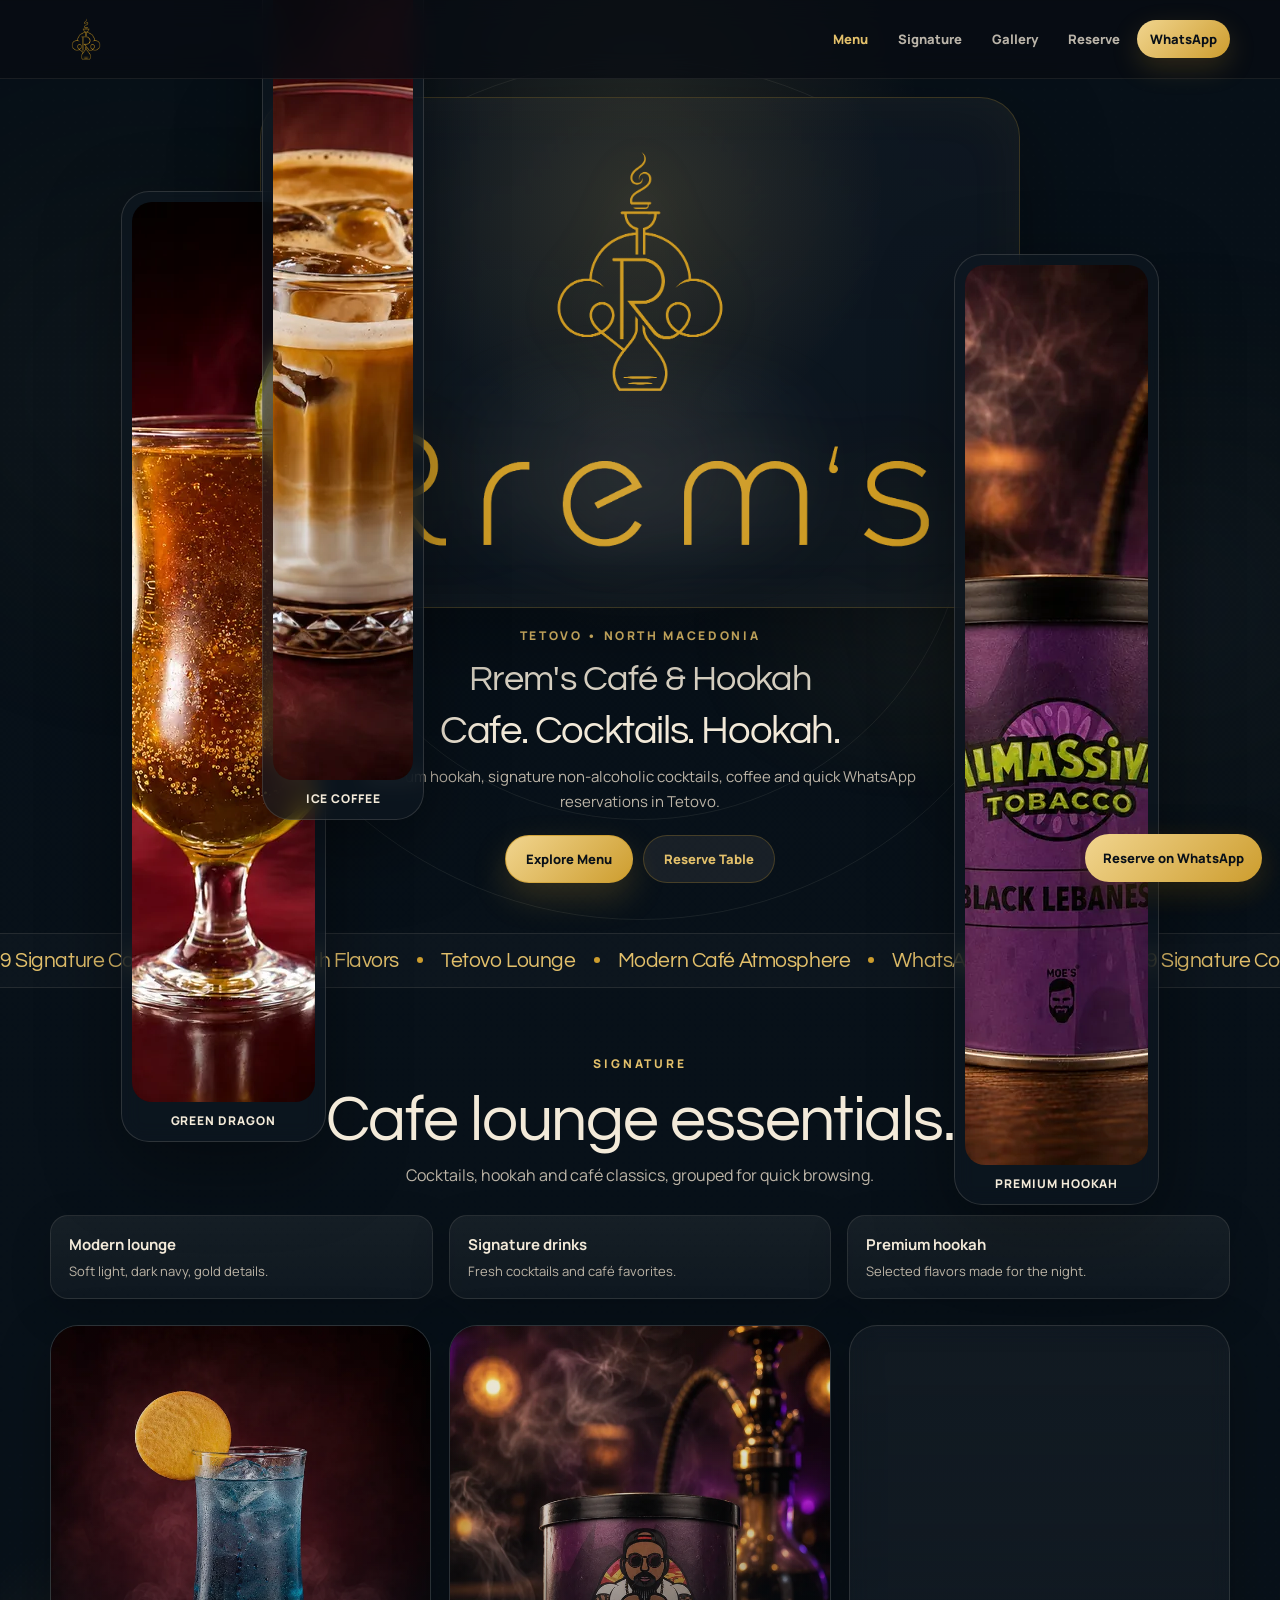
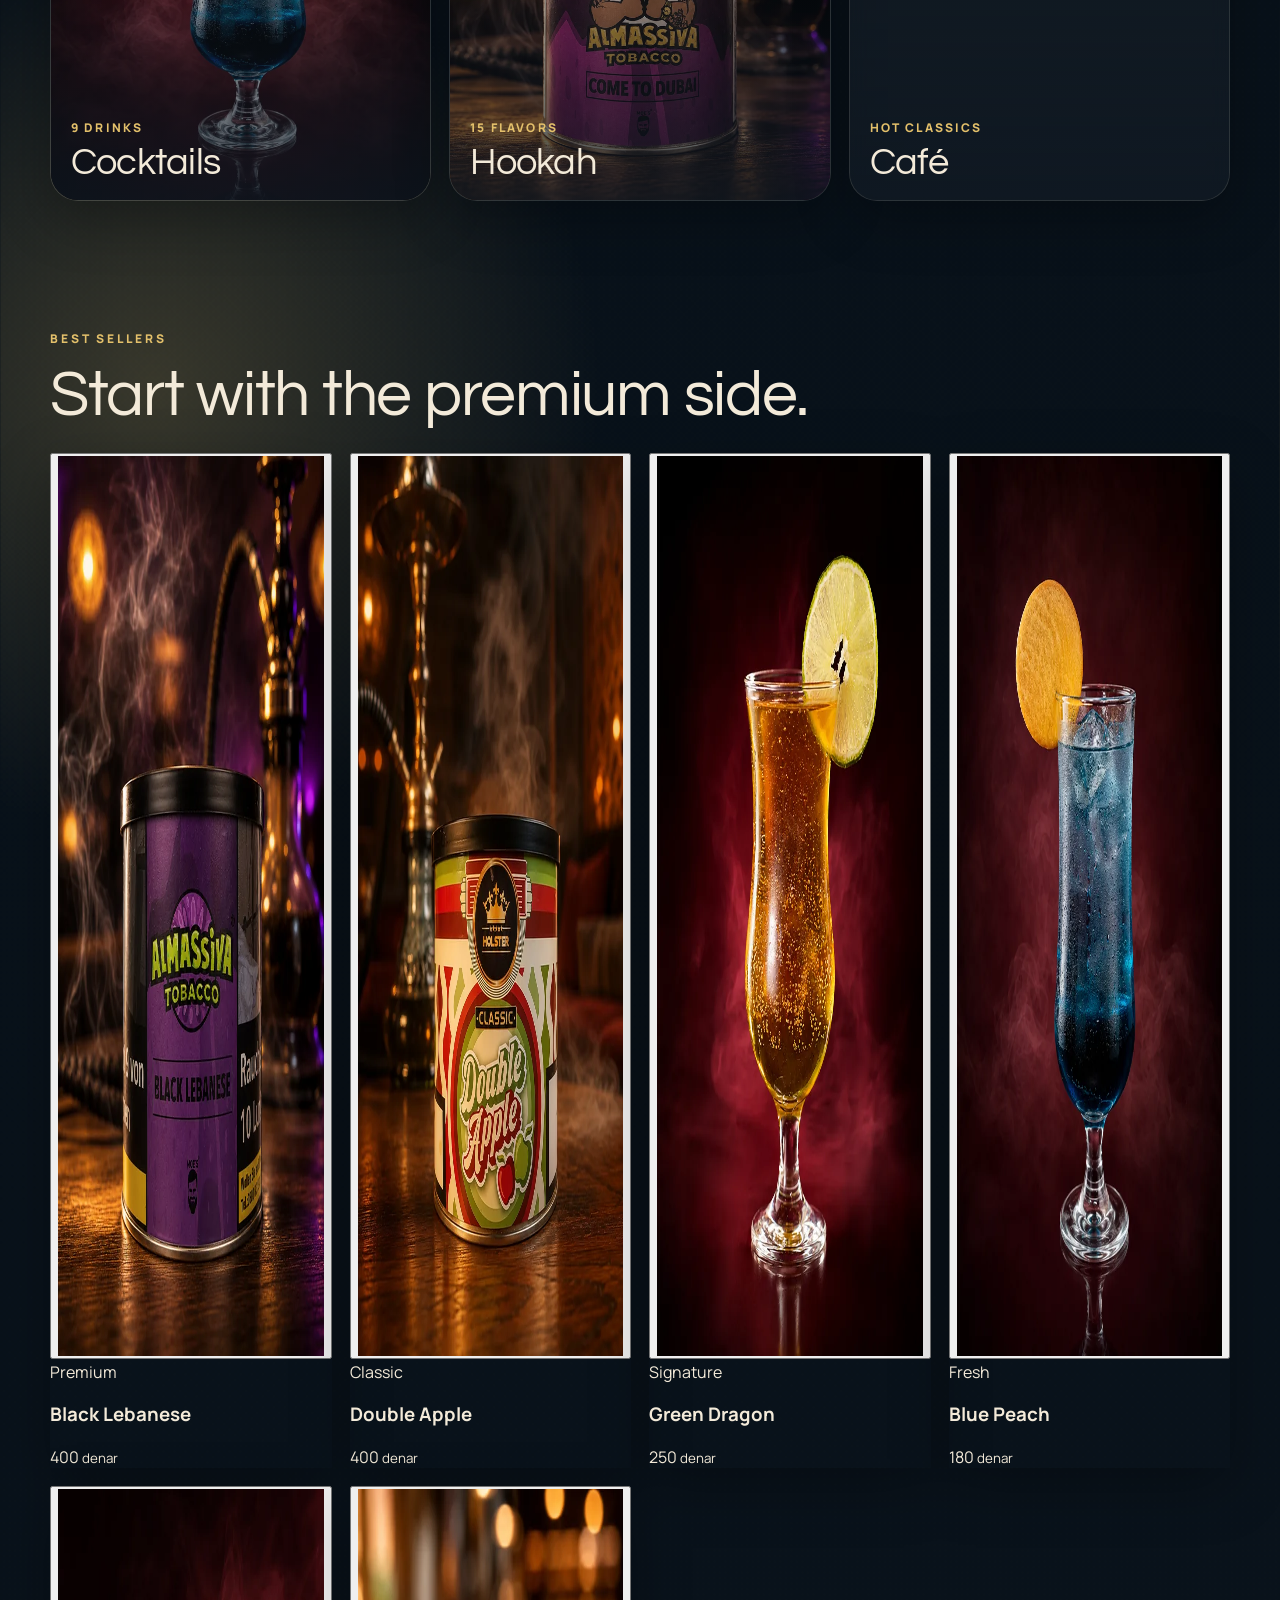
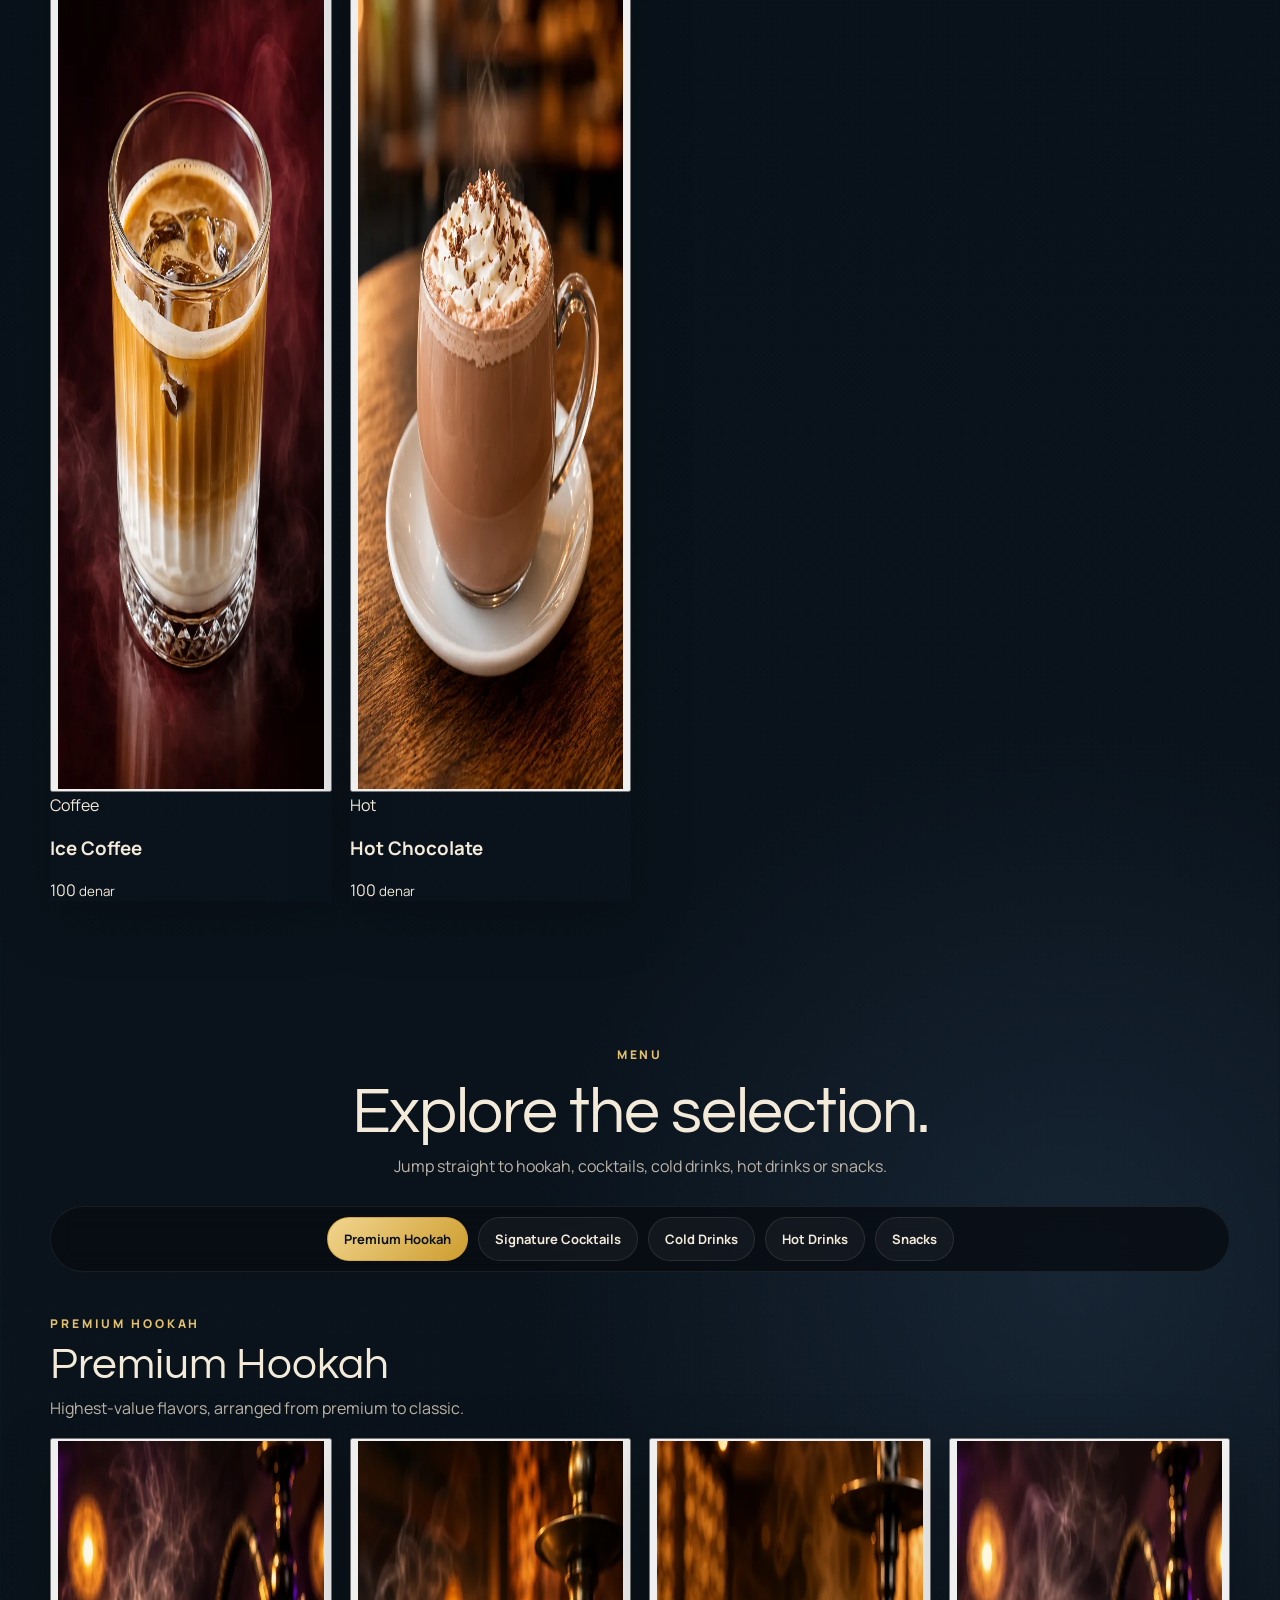
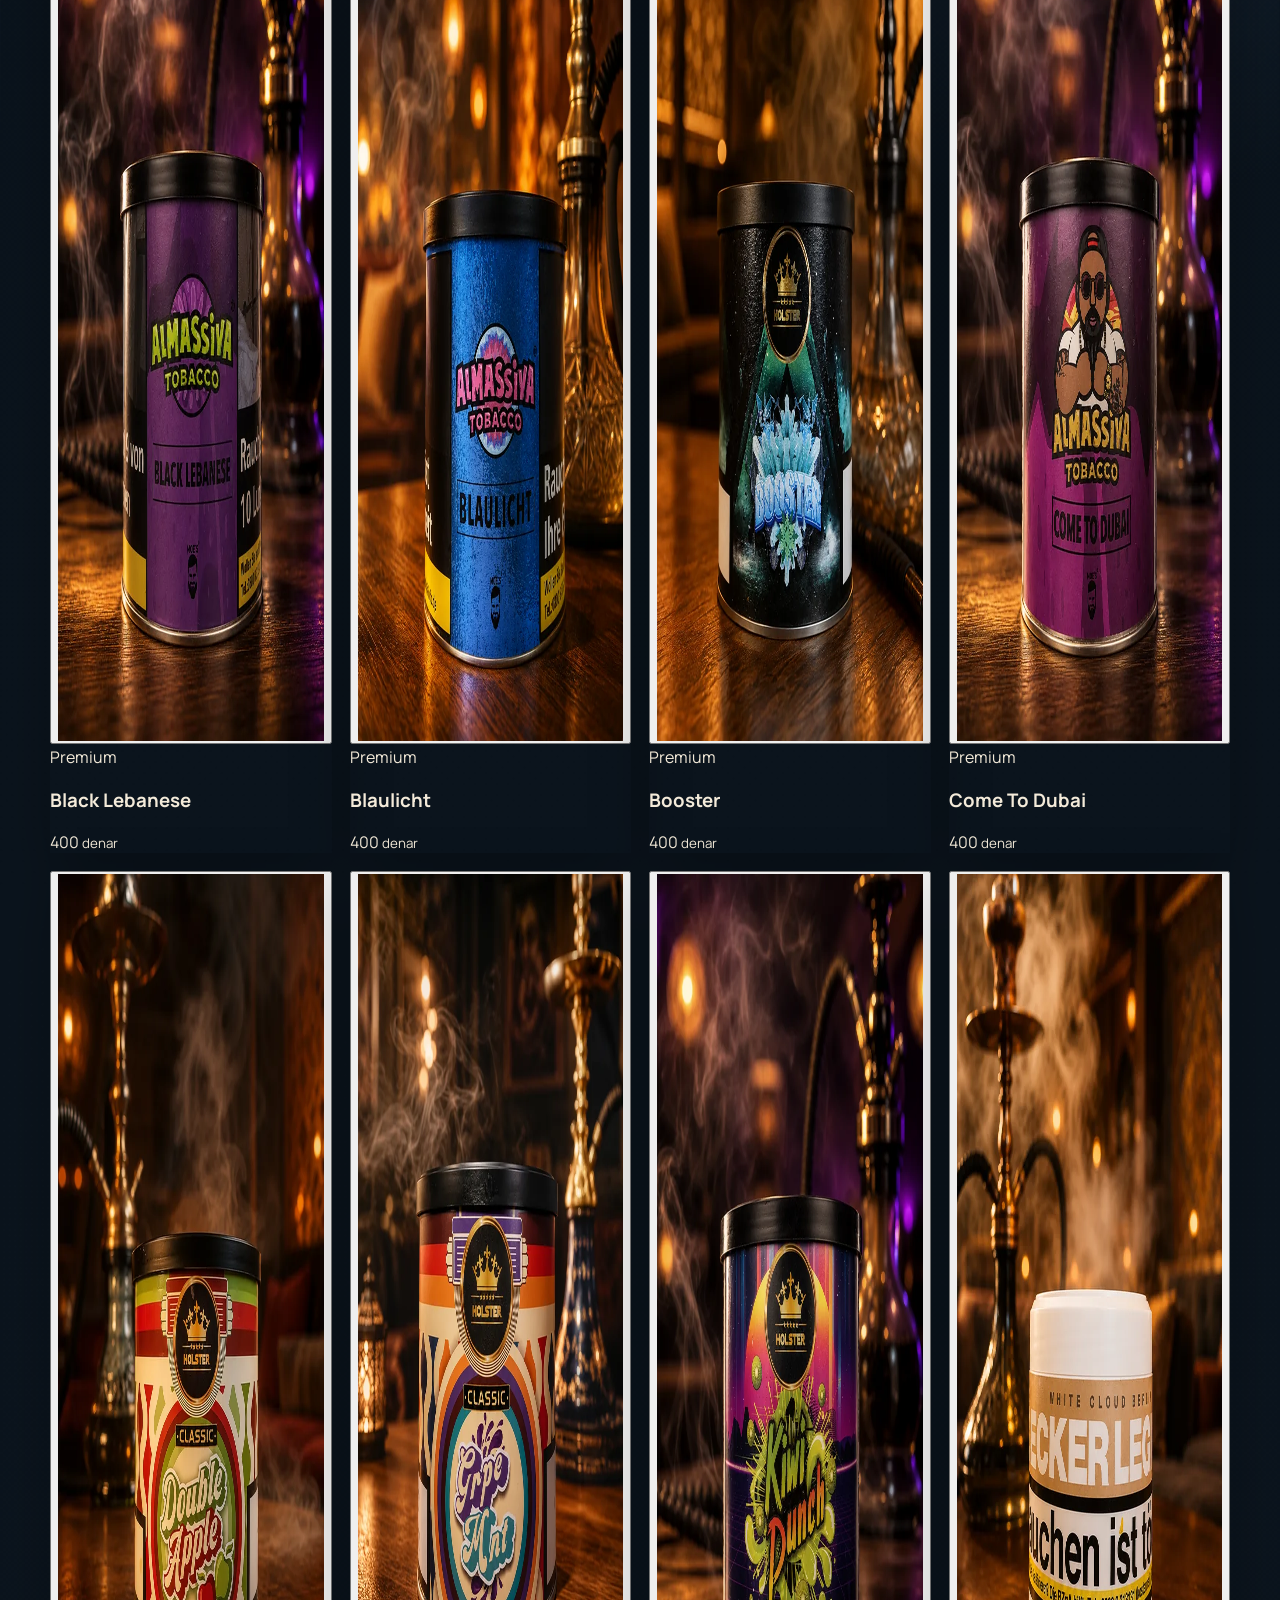
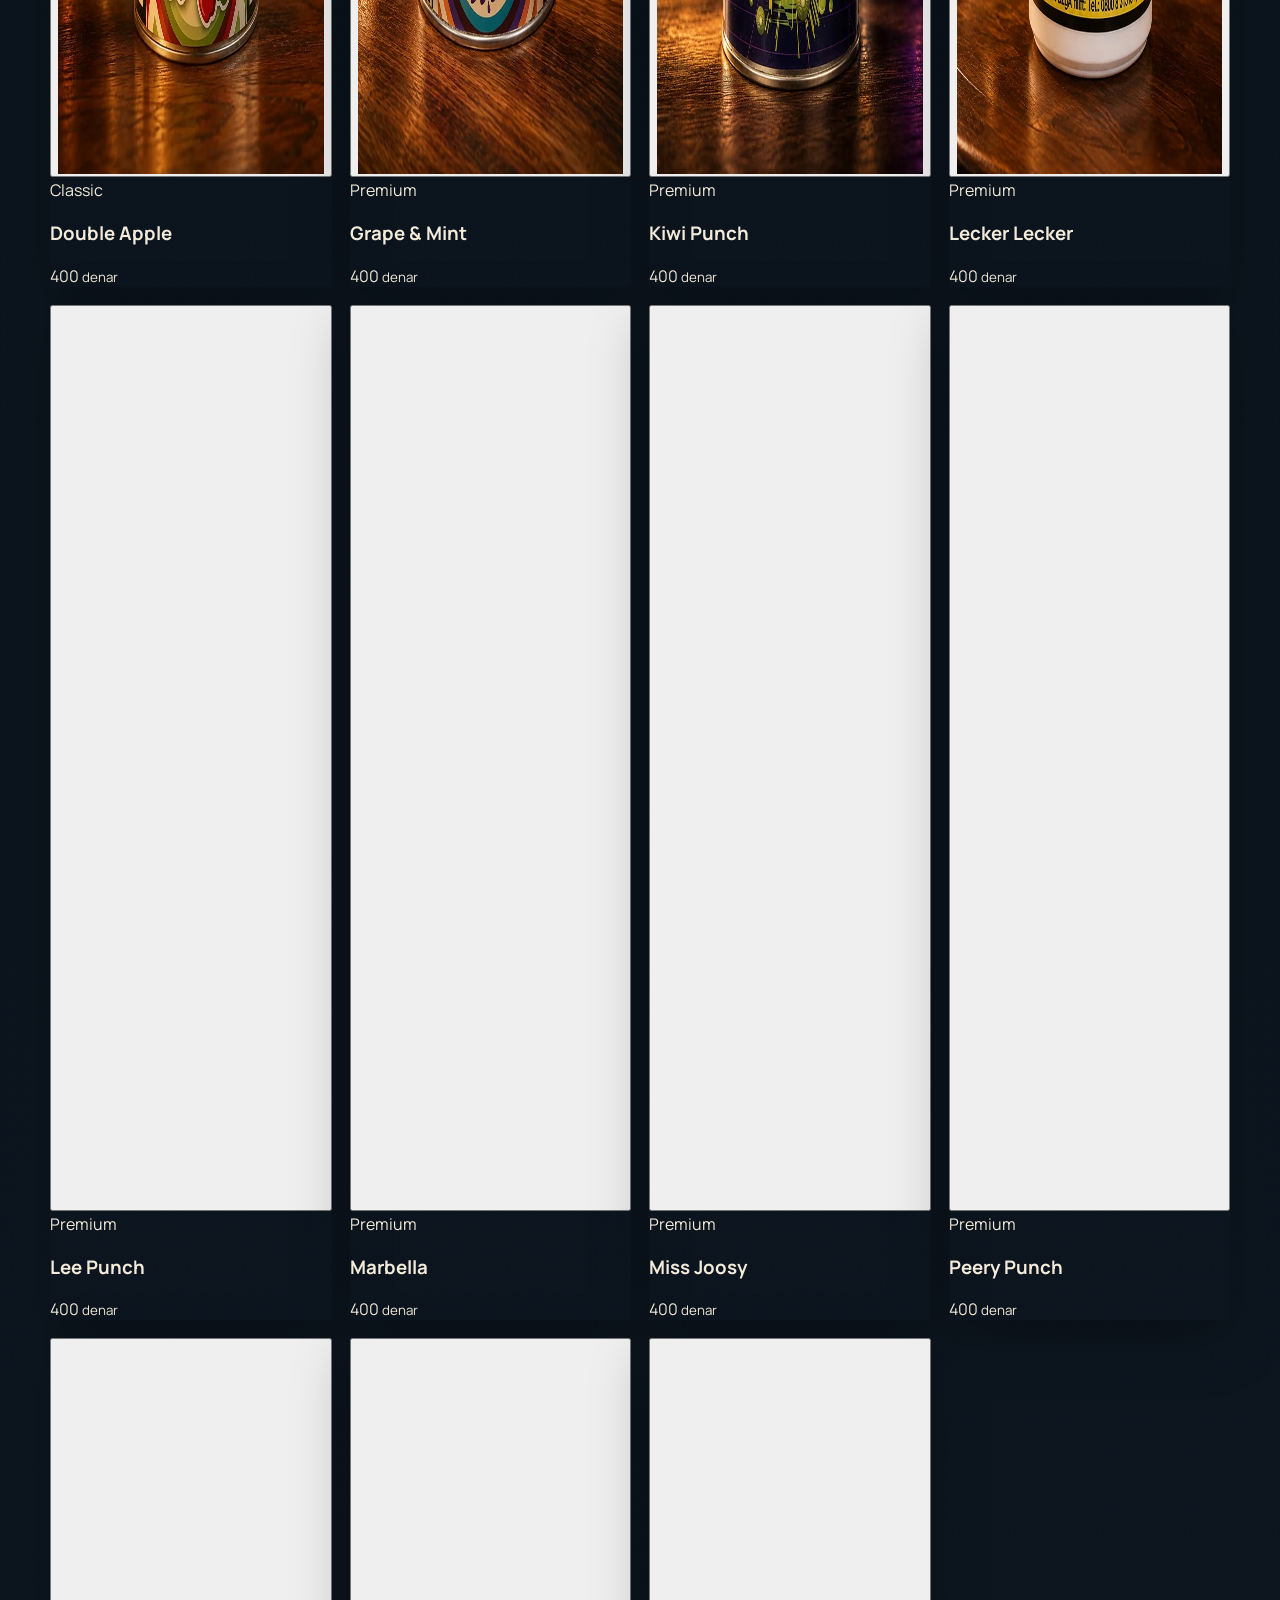
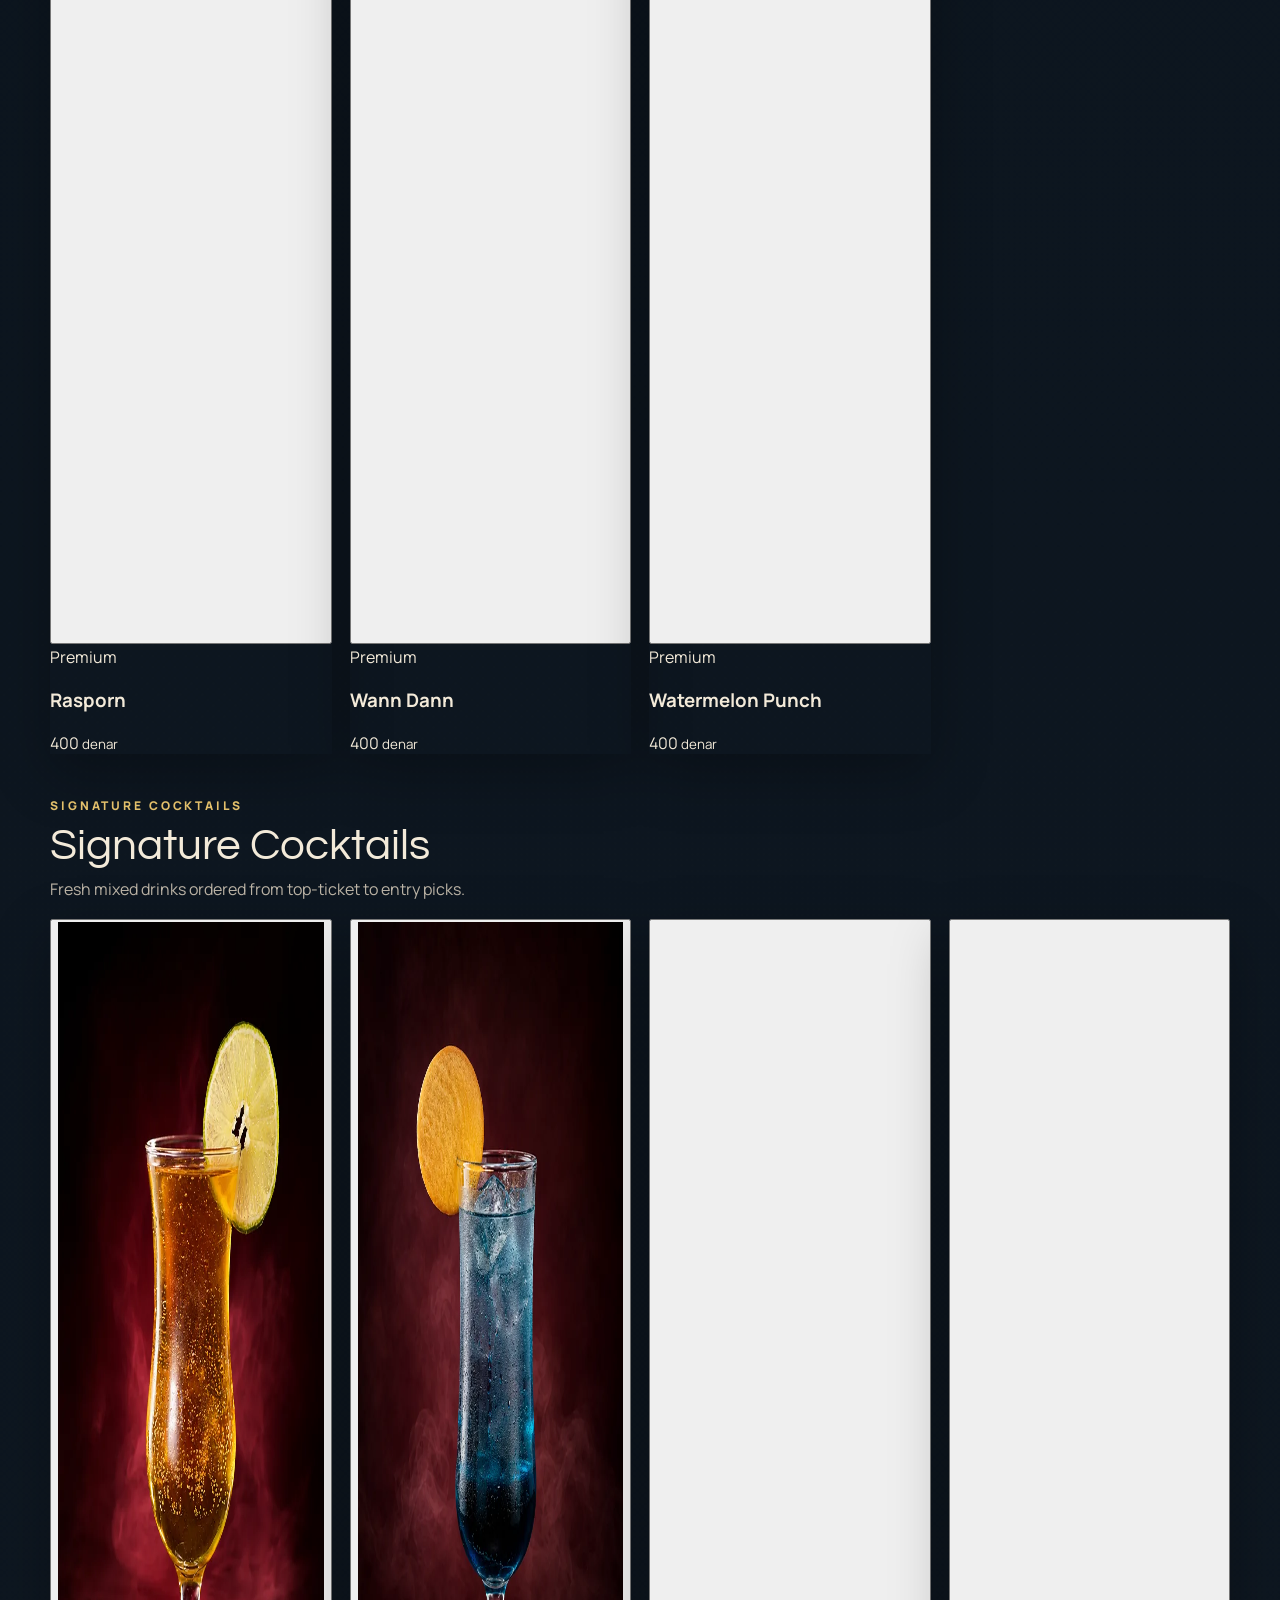
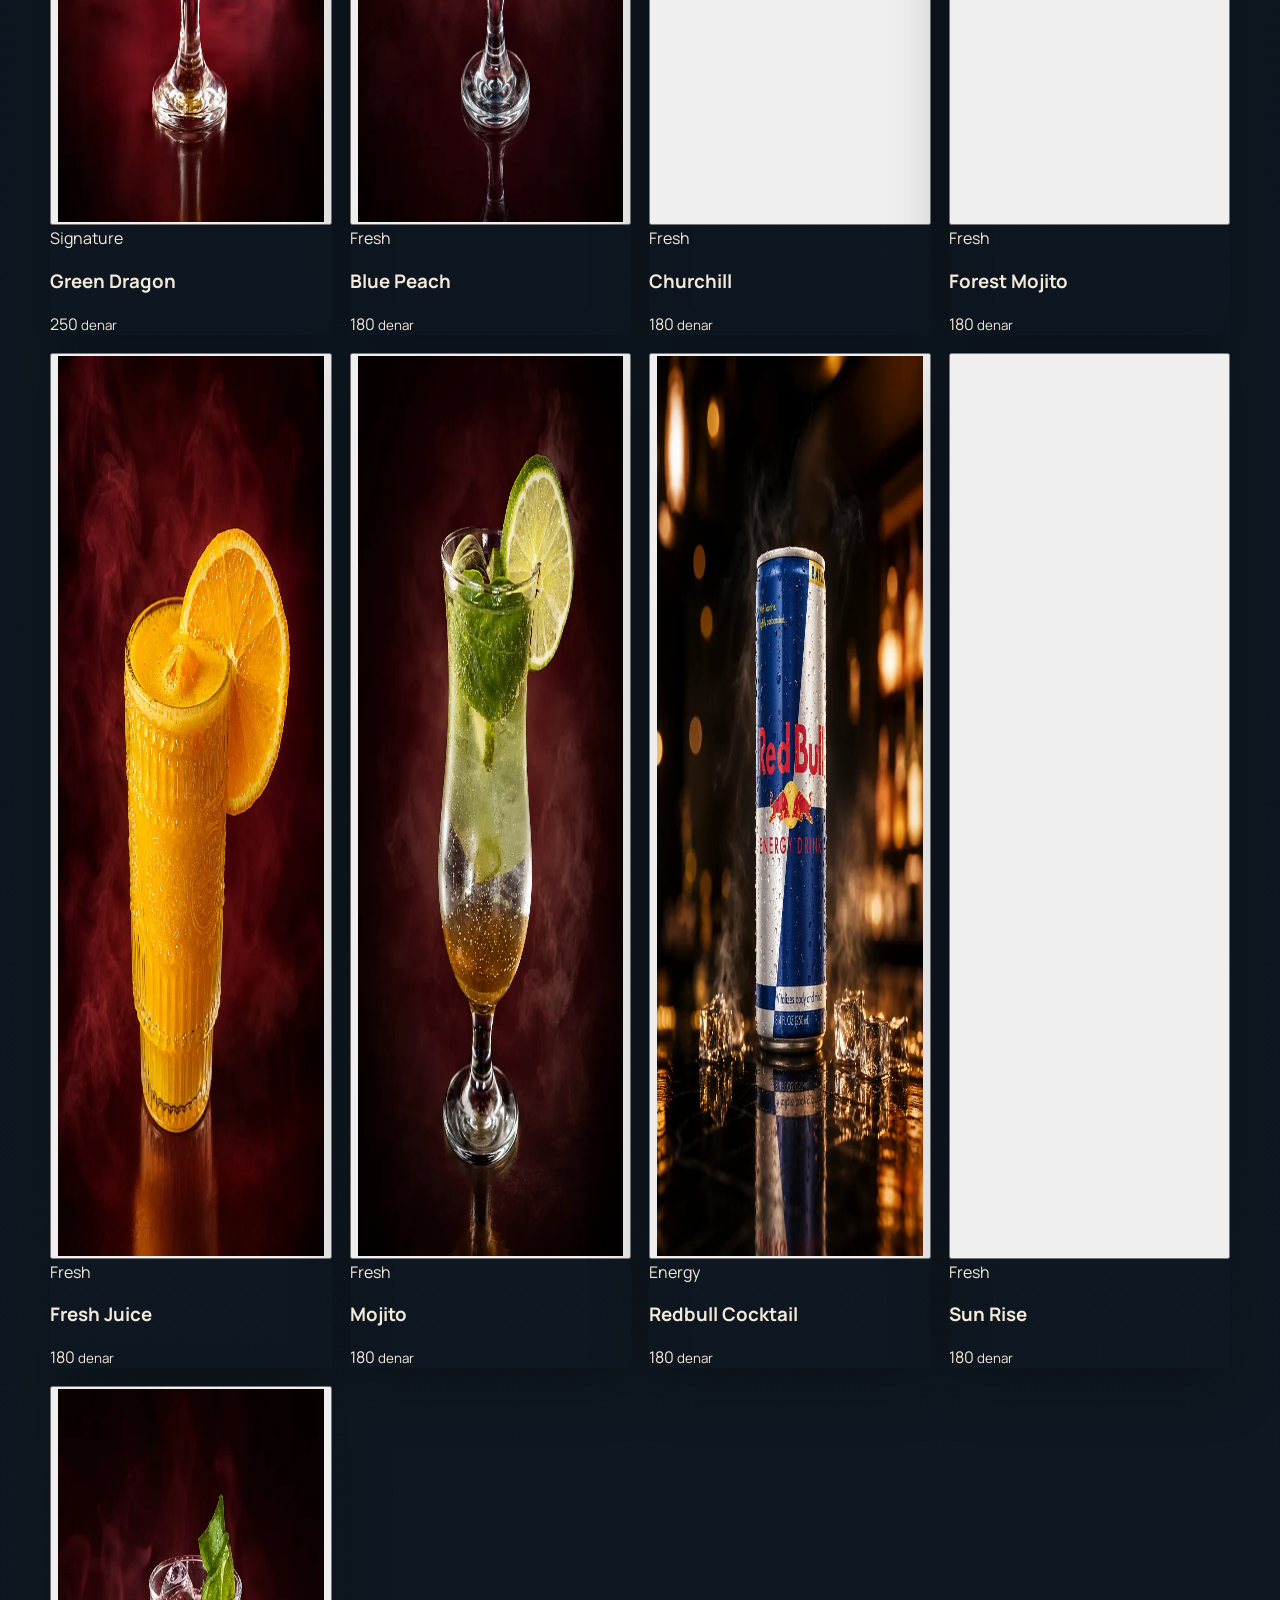
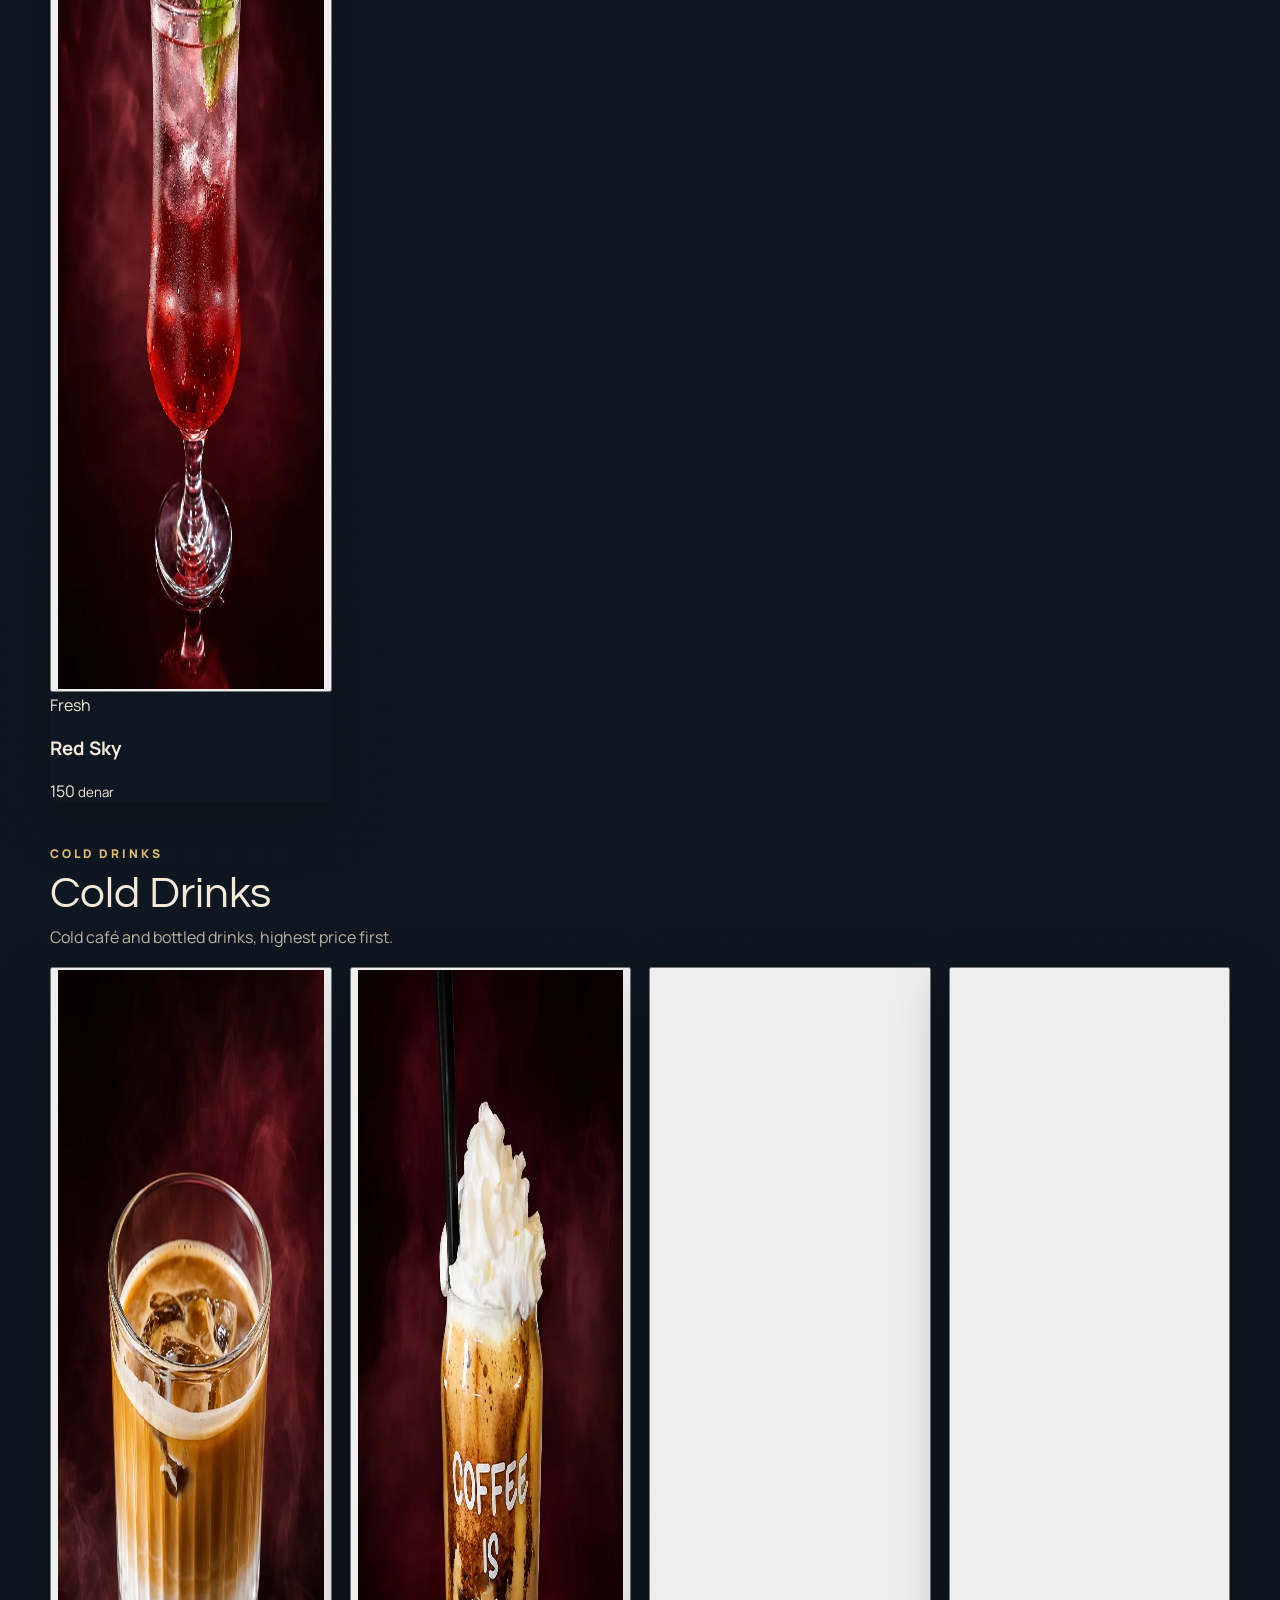
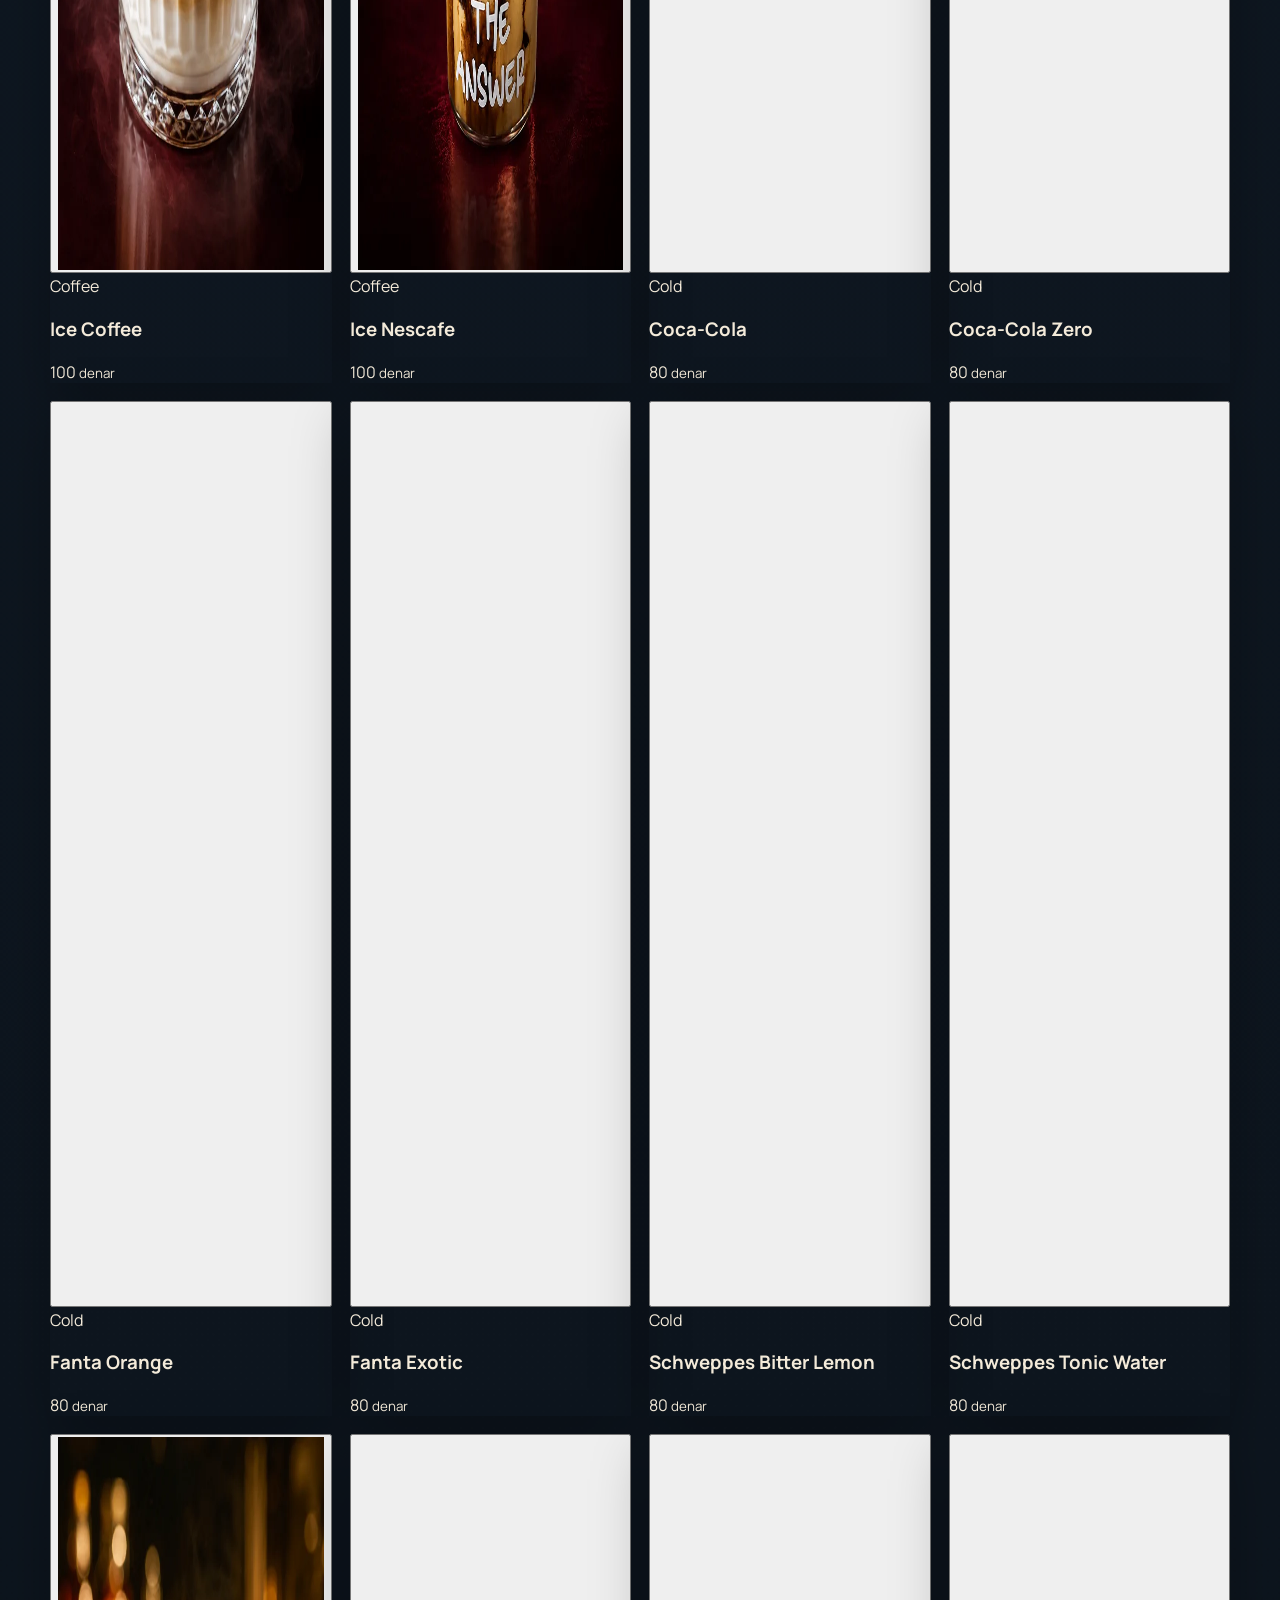
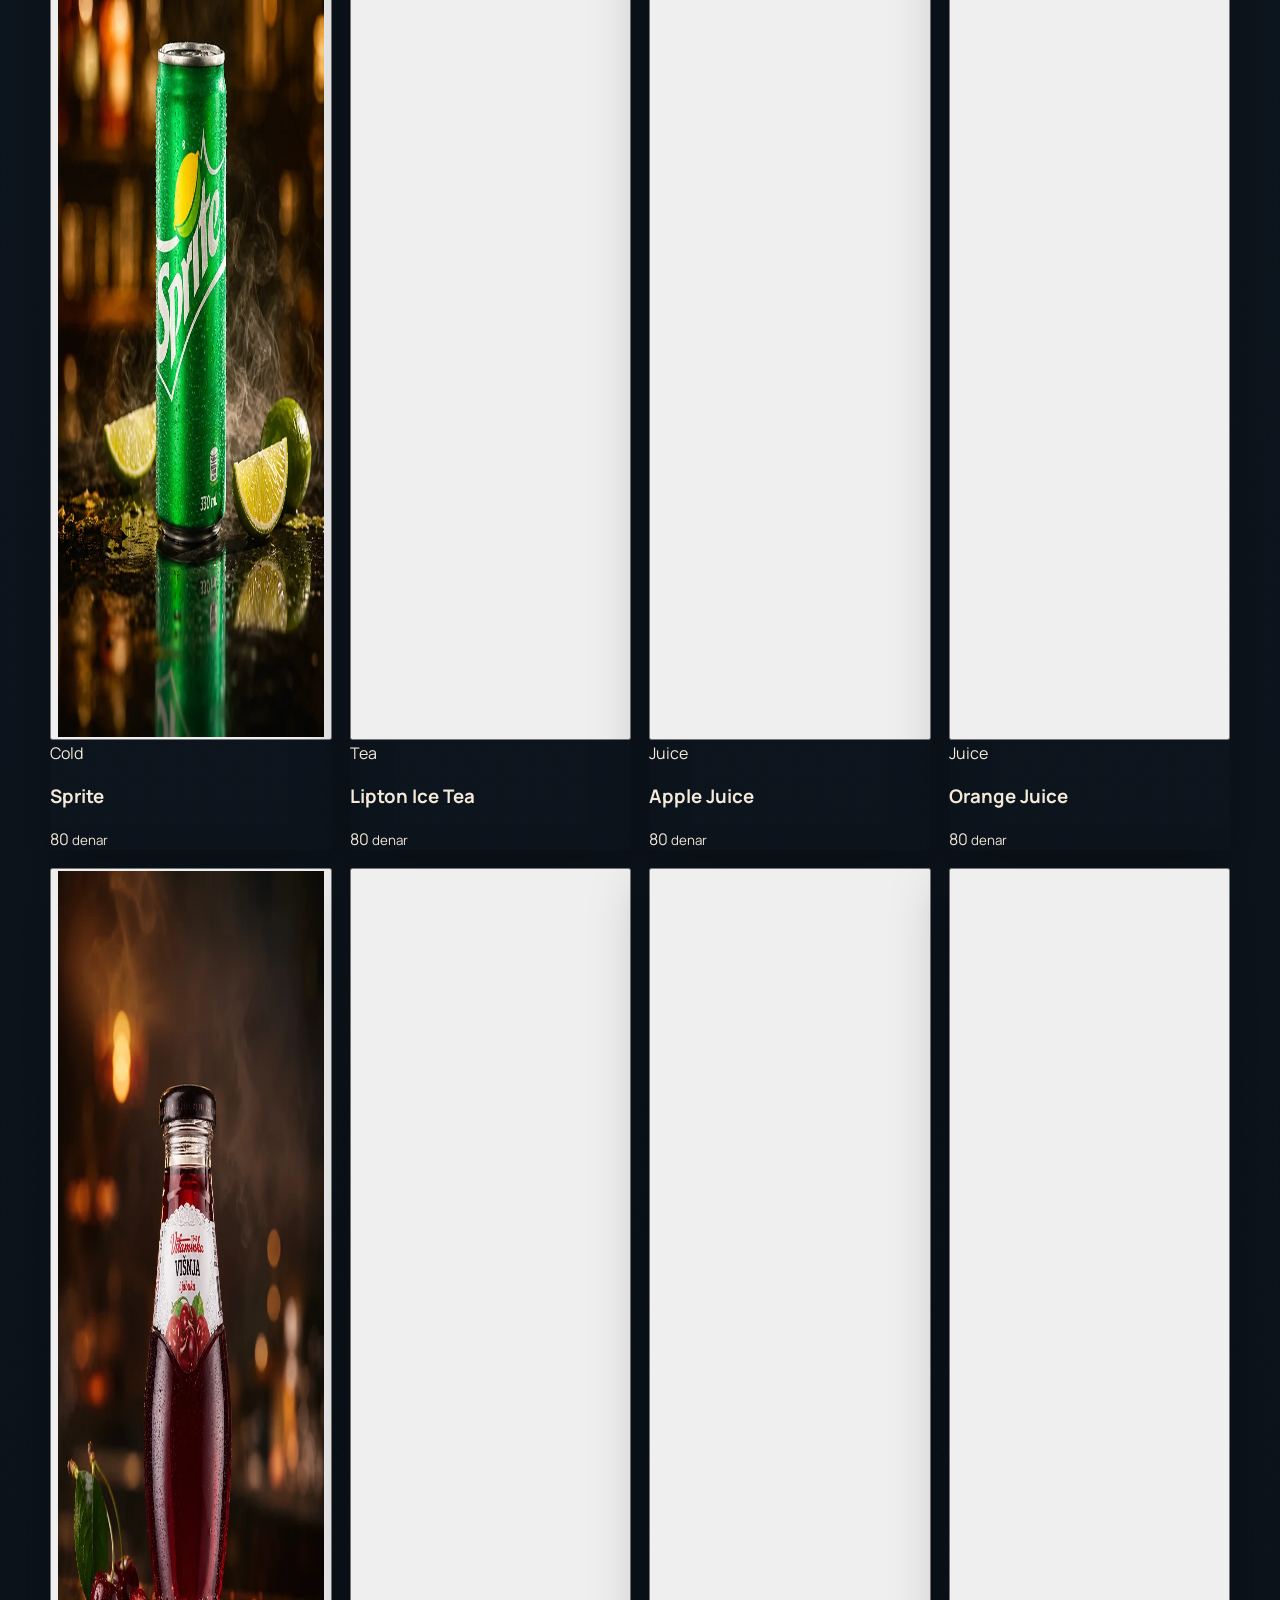
<file: index.html>
<!DOCTYPE html>

<html lang="en">
<head>
<meta charset="utf-8"/>
<meta content="width=device-width, initial-scale=1.0" name="viewport"/>
<title>Rrem's Café &amp; Hookah Tetovo | Premium Hookah Café &amp; Lounge</title>
<meta content="Rrem's Café &amp; Hookah in Tetovo, North Macedonia. Discover premium hookah flavors, signature non-alcoholic cocktails, coffee, cold drinks and reserve your table on WhatsApp." name="description"/>
<meta content="index, follow, max-image-preview:large, max-snippet:-1, max-video-preview:-1" name="robots"/>
<meta content="#0f1822" name="theme-color"/>
<link href="https://rrems.mk/" rel="canonical"/><link as="image" href="assets/brand/rrems-hero-lockup-balanced.png" rel="preload"/>
<link href="https://fonts.googleapis.com" rel="preconnect"/>
<link crossorigin="" href="https://fonts.gstatic.com" rel="preconnect"/>
<link href="https://fonts.googleapis.com/css2?family=Questrial&amp;family=Manrope:wght@400;500;600;700;800&amp;display=swap" rel="stylesheet"/>
<link href="assets/brand/favicon.png" rel="icon" type="image/png"/>
<link href="site.webmanifest" rel="manifest"/>
<meta content="website" property="og:type"/>
<meta content="Rrem's Café &amp; Hookah" property="og:site_name"/>
<meta content="Rrem's Café &amp; Hookah Tetovo" property="og:title"/>
<meta content="A modern hookah café in Tetovo with premium flavors, signature drinks and WhatsApp reservation." property="og:description"/>
<meta content="https://rrems.mk/" property="og:url"/>
<meta content="https://rrems.mk/assets/brand/rrems-og.png" property="og:image"/>
<meta content="summary_large_image" name="twitter:card"/>
<meta content="Rrem's Café &amp; Hookah Tetovo" name="twitter:title"/>
<meta content="Premium hookah, signature non-alcoholic cocktails and café atmosphere in Tetovo." name="twitter:description"/>
<meta content="https://rrems.mk/assets/brand/rrems-og.png" name="twitter:image"/>
<link href="css/style.min.css" rel="stylesheet"/>
<script type="application/ld+json">{
  "@context": "https://schema.org",
  "@type": [
    "CafeOrCoffeeShop",
    "LocalBusiness"
  ],
  "name": "Rrem's Café & Hookah",
  "url": "https://rrems.mk/",
  "image": "https://rrems.mk/assets/brand/rrems-og.png",
  "description": "Modern hookah café in Tetovo with premium hookah flavors, signature non-alcoholic cocktails, coffee and cold drinks.",
  "address": {
    "@type": "PostalAddress",
    "addressLocality": "Tetovo",
    "addressCountry": "MK"
  },
  "priceRange": "MKD 40-400",
  "servesCuisine": [
    "Cafe",
    "Hookah",
    "Non-alcoholic cocktails"
  ],
  "hasMenu": "https://rrems.mk/#menu",
  "sameAs": [],
  "telephone": "+38976228755"
}</script>
</head>
<body>
<a class="skip-link" href="#menu">Skip to menu</a>
<div aria-hidden="true" class="ambient ambient-smoke"></div>
<div aria-hidden="true" class="ambient ambient-shine"></div>
<div aria-hidden="true" class="particle-field"></div>
<header class="site-header" id="top">
<div class="container nav">
<a aria-label="Rrem's Café &amp; Hookah home" class="brand" href="#top">
<img alt="Rrem's emblem logo" class="brand-emblem-nav" decoding="async" loading="eager" width="1200" height="1200" src="assets/brand/rrems-emblem-nav-balanced.png"/>
</a>
<nav aria-label="Main navigation" class="desktop-nav">
<a href="#menu" class="nav-menu-link">Menu</a>
<a href="#signature">Signature</a>
<a href="#gallery-title">Gallery</a>
<a href="#reserve">Reserve</a>
<a class="nav-reserve" href="https://wa.me/38976228755?text=Hello%20Rrem%27s%2C%20I%20would%20like%20to%20reserve%20a%20table." target="_blank" rel="noopener">WhatsApp</a>
</nav>
<button aria-expanded="false" aria-label="Open menu" class="menu-toggle" type="button">☰</button>
</div>
<nav aria-label="Mobile navigation" class="container mobile-nav" id="mobileNav">
<a href="#menu">Menu</a>
<a href="#signature">Signature</a>
<a href="#gallery-title">Gallery</a>
<a href="#reserve">Reserve</a>
<a class="nav-reserve" href="https://wa.me/38976228755?text=Hello%20Rrem%27s%2C%20I%20would%20like%20to%20reserve%20a%20table." target="_blank" rel="noopener">WhatsApp</a>
</nav>
</header>
<main>
<section aria-labelledby="hero-title" class="hero">
<div class="container hero-stage">
<div aria-hidden="true" class="smoke-cloud smoke-a"></div>
<div aria-hidden="true" class="smoke-cloud smoke-b"></div>
<div aria-hidden="true" class="smoke-cloud smoke-c"></div>
<div aria-hidden="true" class="smoke-cloud smoke-d"></div>
<div aria-hidden="true" class="smoke-ring smoke-one"></div>
<div aria-hidden="true" class="smoke-ring smoke-two"></div>
<figure class="orbit-card orbit-green reveal">
<img alt="Green Dragon cocktail at Rrem's Tetovo" decoding="async" loading="lazy" width="720" height="900" src="assets/Kokteyl/Green-Dragon.webp"/>
<figcaption>Green Dragon</figcaption>
</figure>
<figure class="orbit-card orbit-hookah reveal">
<img alt="Black Lebanese premium hookah flavor at Rrem's" decoding="async" loading="lazy" width="720" height="900" src="assets/Nargile/Black-Lebanese.webp"/>
<figcaption>Premium Hookah</figcaption>
</figure>
<figure class="orbit-card orbit-coffee reveal">
<img alt="Ice coffee at Rrem's Café" decoding="async" loading="lazy" width="720" height="900" src="assets/Cold-Drinks/Ice-Coffee.webp"/>
<figcaption>Ice Coffee</figcaption>
</figure>
<div class="hero-core reveal">
<div class="hero-logo-shell hero-lockup-shell">
<img alt="Rrem's Café &amp; Hookah logo" class="hero-lockup" decoding="async" fetchpriority="high" loading="eager" width="1800" height="1165" src="assets/brand/rrems-hero-lockup-balanced.png"/>
</div>
<p class="hero-location">Tetovo • North Macedonia</p>
<h1 class="sr-only" id="hero-title">Rrem's Café &amp; Hookah</h1>
<p class="tagline">Cafe. Cocktails. Hookah.</p>
<p class="hero-note">Premium hookah, signature non-alcoholic cocktails, coffee and quick WhatsApp reservations in Tetovo.</p>
<div class="hero-actions">
<a class="btn btn-primary" href="#menu">Explore Menu</a>
<a class="btn btn-secondary" href="#reserve">Reserve Table</a>
</div>
</div>
</div>
</section>
<section aria-label="Rrem's highlights" class="brand-strip">
<div class="strip-track">
<span>9 Signature Cocktails</span><i></i><span>15 Hookah Flavors</span><i></i><span>Tetovo Lounge</span><i></i><span>Modern Café Atmosphere</span><i></i><span>WhatsApp Reservation</span><i></i>
<span>9 Signature Cocktails</span><i></i><span>15 Hookah Flavors</span><i></i><span>Tetovo Lounge</span><i></i><span>Modern Café Atmosphere</span><i></i><span>WhatsApp Reservation</span><i></i>
</div>
</section>
<section class="signature section-pad" id="signature">
<div class="container section-head reveal center-head">
<p class="kicker">Signature</p>
<h2>Cafe lounge essentials.</h2>
<p class="section-note">Cocktails, hookah and café classics, grouped for quick browsing.</p>
</div>
<div class="container notes-row reveal">
<article><strong>Modern lounge</strong><span>Soft light, dark navy, gold details.</span></article>
<article><strong>Signature drinks</strong><span>Fresh cocktails and café favorites.</span></article>
<article><strong>Premium hookah</strong><span>Selected flavors made for the night.</span></article>
</div>
<div class="container mood-grid">
<a class="mood-card cocktail" data-filter-link="cocktails" href="#menu">
<img alt="Blue Peach signature cocktail at Rrem's" decoding="async" loading="lazy" width="720" height="900" src="assets/Kokteyl/Blue-peach.webp"/>
<span>9 drinks</span><strong>Cocktails</strong>
</a>
<a class="mood-card hookah" data-filter-link="hookah" href="#menu">
<img alt="Come To Dubai premium hookah flavor" decoding="async" loading="lazy" width="720" height="900" src="assets/Nargile/Come-To-Dubai.webp"/>
<span>15 flavors</span><strong>Hookah</strong>
</a>
<a class="mood-card coffee" data-filter-link="hot" href="#menu">
<img alt="Cappuccino at Rrem's Café" decoding="async" loading="lazy" width="720" height="900" src="assets/Hot-Drinks/Cappicuno.webp"/>
<span>Hot classics</span><strong>Café</strong>
</a>
</div>
</section>
<section aria-labelledby="featured-title" class="featured section-pad">
<div class="container section-head reveal">
<p class="kicker">Best sellers</p>
<h2 id="featured-title">Start with the premium side.</h2>
</div>
<div class="container featured-grid"><article class="menu-card" data-category="hookah" data-name="black lebanese" itemscope="" itemtype="https://schema.org/MenuItem">
<button class="image-open" data-alt="Black Lebanese hookah flavor at Rrem's" data-image="assets/Nargile/Black-Lebanese.webp" type="button">
<img alt="Black Lebanese hookah flavor at Rrem's" decoding="async" itemprop="image" loading="lazy" width="720" height="900" src="assets/Nargile/Black-Lebanese.webp"/>
</button>
<div class="menu-card-body">
<span class="badge">Premium</span>
<h3 itemprop="name">Black Lebanese</h3>
<meta content="Black Lebanese hookah flavor at Rrem's" itemprop="description"/>
<div class="menu-card-footer"><span class="price" itemprop="offers" itemscope="" itemtype="https://schema.org/Offer"><span itemprop="price">400</span> <small content="MKD" itemprop="priceCurrency">denar</small></span></div>
</div>
</article><article class="menu-card" data-category="hookah" data-name="double apple" itemscope="" itemtype="https://schema.org/MenuItem">
<button class="image-open" data-alt="Double Apple hookah flavor at Rrem's" data-image="assets/Nargile/Double-Apple.webp" type="button">
<img alt="Double Apple hookah flavor at Rrem's" decoding="async" itemprop="image" loading="lazy" width="720" height="900" src="assets/Nargile/Double-Apple.webp"/>
</button>
<div class="menu-card-body">
<span class="badge">Classic</span>
<h3 itemprop="name">Double Apple</h3>
<meta content="Double Apple hookah flavor at Rrem's" itemprop="description"/>
<div class="menu-card-footer"><span class="price" itemprop="offers" itemscope="" itemtype="https://schema.org/Offer"><span itemprop="price">400</span> <small content="MKD" itemprop="priceCurrency">denar</small></span></div>
</div>
</article><article class="menu-card" data-category="cocktails" data-name="green dragon" itemscope="" itemtype="https://schema.org/MenuItem">
<button class="image-open" data-alt="Green Dragon signature non-alcoholic cocktail at Rrem's in Tetovo" data-image="assets/Kokteyl/Green-Dragon.webp" type="button">
<img alt="Green Dragon signature non-alcoholic cocktail at Rrem's in Tetovo" decoding="async" itemprop="image" loading="lazy" width="720" height="900" src="assets/Kokteyl/Green-Dragon.webp"/>
</button>
<div class="menu-card-body">
<span class="badge">Signature</span>
<h3 itemprop="name">Green Dragon</h3>
<meta content="Green Dragon signature non-alcoholic cocktail at Rrem's in Tetovo" itemprop="description"/>
<div class="menu-card-footer"><span class="price" itemprop="offers" itemscope="" itemtype="https://schema.org/Offer"><span itemprop="price">250</span> <small content="MKD" itemprop="priceCurrency">denar</small></span></div>
</div>
</article><article class="menu-card" data-category="cocktails" data-name="blue peach" itemscope="" itemtype="https://schema.org/MenuItem">
<button class="image-open" data-alt="Blue Peach non-alcoholic cocktail at Rrem's" data-image="assets/Kokteyl/Blue-peach.webp" type="button">
<img alt="Blue Peach non-alcoholic cocktail at Rrem's" decoding="async" itemprop="image" loading="lazy" width="720" height="900" src="assets/Kokteyl/Blue-peach.webp"/>
</button>
<div class="menu-card-body">
<span class="badge">Fresh</span>
<h3 itemprop="name">Blue Peach</h3>
<meta content="Blue Peach non-alcoholic cocktail at Rrem's" itemprop="description"/>
<div class="menu-card-footer"><span class="price" itemprop="offers" itemscope="" itemtype="https://schema.org/Offer"><span itemprop="price">180</span> <small content="MKD" itemprop="priceCurrency">denar</small></span></div>
</div>
</article><article class="menu-card" data-category="cold" data-name="ice coffee" itemscope="" itemtype="https://schema.org/MenuItem">
<button class="image-open" data-alt="Ice coffee at Rrem's" data-image="assets/Cold-Drinks/Ice-Coffee.webp" type="button">
<img alt="Ice coffee at Rrem's" decoding="async" itemprop="image" loading="lazy" width="720" height="900" src="assets/Cold-Drinks/Ice-Coffee.webp"/>
</button>
<div class="menu-card-body">
<span class="badge">Coffee</span>
<h3 itemprop="name">Ice Coffee</h3>
<meta content="Ice coffee at Rrem's" itemprop="description"/>
<div class="menu-card-footer"><span class="price" itemprop="offers" itemscope="" itemtype="https://schema.org/Offer"><span itemprop="price">100</span> <small content="MKD" itemprop="priceCurrency">denar</small></span></div>
</div>
</article><article class="menu-card" data-category="hot" data-name="hot chocolate" itemscope="" itemtype="https://schema.org/MenuItem">
<button class="image-open" data-alt="Hot chocolate at Rrem's" data-image="assets/Hot-Drinks/Hot-Chocolate.webp" type="button">
<img alt="Hot chocolate at Rrem's" decoding="async" itemprop="image" loading="lazy" width="720" height="900" src="assets/Hot-Drinks/Hot-Chocolate.webp"/>
</button>
<div class="menu-card-body">
<span class="badge">Hot</span>
<h3 itemprop="name">Hot Chocolate</h3>
<meta content="Hot chocolate at Rrem's" itemprop="description"/>
<div class="menu-card-footer"><span class="price" itemprop="offers" itemscope="" itemtype="https://schema.org/Offer"><span itemprop="price">100</span> <small content="MKD" itemprop="priceCurrency">denar</small></span></div>
</div>
</article></div>
</section>
<section aria-labelledby="menu-title" class="menu-zone section-pad" id="menu"><div class="container section-head reveal center-head menu-headline"><p class="kicker">Menu</p><h2 id="menu-title">Explore the selection.</h2><p class="section-note">Jump straight to hookah, cocktails, cold drinks, hot drinks or snacks.</p></div><div class="container category-jump reveal"><a class="category-pill" href="#cat-hookah">Premium Hookah</a><a class="category-pill" href="#cat-cocktails">Signature Cocktails</a><a class="category-pill" href="#cat-cold">Cold Drinks</a><a class="category-pill" href="#cat-hot">Hot Drinks</a><a class="category-pill" href="#cat-snacks">Snacks</a></div><section aria-labelledby="hookah-title" class="container category-block reveal" id="cat-hookah">
<div class="category-head">
<div>
<p class="kicker">Premium Hookah</p>
<h3 id="hookah-title">Premium Hookah</h3>
<p>Highest-value flavors, arranged from premium to classic.</p>
</div>
</div>
<div class="category-grid" data-sort-grid="hookah"><article class="menu-card" data-category="hookah" data-name="black lebanese" itemscope="" itemtype="https://schema.org/MenuItem">
<button class="image-open" data-alt="Black Lebanese hookah flavor at Rrem's" data-image="assets/Nargile/Black-Lebanese.webp" type="button">
<img alt="Black Lebanese hookah flavor at Rrem's" decoding="async" itemprop="image" loading="lazy" width="720" height="900" src="assets/Nargile/Black-Lebanese.webp"/>
</button>
<div class="menu-card-body">
<span class="badge">Premium</span>
<h3 itemprop="name">Black Lebanese</h3>
<meta content="Black Lebanese hookah flavor at Rrem's" itemprop="description"/>
<div class="menu-card-footer"><span class="price" itemprop="offers" itemscope="" itemtype="https://schema.org/Offer"><span itemprop="price">400</span> <small content="MKD" itemprop="priceCurrency">denar</small></span></div>
</div>
</article><article class="menu-card" data-category="hookah" data-name="blaulicht" itemscope="" itemtype="https://schema.org/MenuItem">
<button class="image-open" data-alt="Blaulicht hookah flavor at Rrem's" data-image="assets/Nargile/Blaluicht.webp" type="button">
<img alt="Blaulicht hookah flavor at Rrem's" decoding="async" itemprop="image" loading="lazy" width="720" height="900" src="assets/Nargile/Blaluicht.webp"/>
</button>
<div class="menu-card-body">
<span class="badge">Premium</span>
<h3 itemprop="name">Blaulicht</h3>
<meta content="Blaulicht hookah flavor at Rrem's" itemprop="description"/>
<div class="menu-card-footer"><span class="price" itemprop="offers" itemscope="" itemtype="https://schema.org/Offer"><span itemprop="price">400</span> <small content="MKD" itemprop="priceCurrency">denar</small></span></div>
</div>
</article><article class="menu-card" data-category="hookah" data-name="booster" itemscope="" itemtype="https://schema.org/MenuItem">
<button class="image-open" data-alt="Booster hookah flavor at Rrem's" data-image="assets/Nargile/Booster.webp" type="button">
<img alt="Booster hookah flavor at Rrem's" decoding="async" itemprop="image" loading="lazy" width="720" height="900" src="assets/Nargile/Booster.webp"/>
</button>
<div class="menu-card-body">
<span class="badge">Premium</span>
<h3 itemprop="name">Booster</h3>
<meta content="Booster hookah flavor at Rrem's" itemprop="description"/>
<div class="menu-card-footer"><span class="price" itemprop="offers" itemscope="" itemtype="https://schema.org/Offer"><span itemprop="price">400</span> <small content="MKD" itemprop="priceCurrency">denar</small></span></div>
</div>
</article><article class="menu-card" data-category="hookah" data-name="come to dubai" itemscope="" itemtype="https://schema.org/MenuItem">
<button class="image-open" data-alt="Come To Dubai hookah flavor at Rrem's" data-image="assets/Nargile/Come-To-Dubai.webp" type="button">
<img alt="Come To Dubai hookah flavor at Rrem's" decoding="async" itemprop="image" loading="lazy" width="720" height="900" src="assets/Nargile/Come-To-Dubai.webp"/>
</button>
<div class="menu-card-body">
<span class="badge">Premium</span>
<h3 itemprop="name">Come To Dubai</h3>
<meta content="Come To Dubai hookah flavor at Rrem's" itemprop="description"/>
<div class="menu-card-footer"><span class="price" itemprop="offers" itemscope="" itemtype="https://schema.org/Offer"><span itemprop="price">400</span> <small content="MKD" itemprop="priceCurrency">denar</small></span></div>
</div>
</article><article class="menu-card" data-category="hookah" data-name="double apple" itemscope="" itemtype="https://schema.org/MenuItem">
<button class="image-open" data-alt="Double Apple hookah flavor at Rrem's" data-image="assets/Nargile/Double-Apple.webp" type="button">
<img alt="Double Apple hookah flavor at Rrem's" decoding="async" itemprop="image" loading="lazy" width="720" height="900" src="assets/Nargile/Double-Apple.webp"/>
</button>
<div class="menu-card-body">
<span class="badge">Classic</span>
<h3 itemprop="name">Double Apple</h3>
<meta content="Double Apple hookah flavor at Rrem's" itemprop="description"/>
<div class="menu-card-footer"><span class="price" itemprop="offers" itemscope="" itemtype="https://schema.org/Offer"><span itemprop="price">400</span> <small content="MKD" itemprop="priceCurrency">denar</small></span></div>
</div>
</article><article class="menu-card" data-category="hookah" data-name="grape &amp; mint" itemscope="" itemtype="https://schema.org/MenuItem">
<button class="image-open" data-alt="Grape and Mint hookah flavor at Rrem's" data-image="assets/Nargile/Grpe-Mnt.webp" type="button">
<img alt="Grape and Mint hookah flavor at Rrem's" decoding="async" itemprop="image" loading="lazy" width="720" height="900" src="assets/Nargile/Grpe-Mnt.webp"/>
</button>
<div class="menu-card-body">
<span class="badge">Premium</span>
<h3 itemprop="name">Grape &amp; Mint</h3>
<meta content="Grape and Mint hookah flavor at Rrem's" itemprop="description"/>
<div class="menu-card-footer"><span class="price" itemprop="offers" itemscope="" itemtype="https://schema.org/Offer"><span itemprop="price">400</span> <small content="MKD" itemprop="priceCurrency">denar</small></span></div>
</div>
</article><article class="menu-card" data-category="hookah" data-name="kiwi punch" itemscope="" itemtype="https://schema.org/MenuItem">
<button class="image-open" data-alt="Kiwi Punch hookah flavor at Rrem's" data-image="assets/Nargile/Kiwi-Punch.webp" type="button">
<img alt="Kiwi Punch hookah flavor at Rrem's" decoding="async" itemprop="image" loading="lazy" width="720" height="900" src="assets/Nargile/Kiwi-Punch.webp"/>
</button>
<div class="menu-card-body">
<span class="badge">Premium</span>
<h3 itemprop="name">Kiwi Punch</h3>
<meta content="Kiwi Punch hookah flavor at Rrem's" itemprop="description"/>
<div class="menu-card-footer"><span class="price" itemprop="offers" itemscope="" itemtype="https://schema.org/Offer"><span itemprop="price">400</span> <small content="MKD" itemprop="priceCurrency">denar</small></span></div>
</div>
</article><article class="menu-card" data-category="hookah" data-name="lecker lecker" itemscope="" itemtype="https://schema.org/MenuItem">
<button class="image-open" data-alt="Lecker Lecker hookah flavor at Rrem's" data-image="assets/Nargile/Lecker-Lecker.webp" type="button">
<img alt="Lecker Lecker hookah flavor at Rrem's" decoding="async" itemprop="image" loading="lazy" width="720" height="900" src="assets/Nargile/Lecker-Lecker.webp"/>
</button>
<div class="menu-card-body">
<span class="badge">Premium</span>
<h3 itemprop="name">Lecker Lecker</h3>
<meta content="Lecker Lecker hookah flavor at Rrem's" itemprop="description"/>
<div class="menu-card-footer"><span class="price" itemprop="offers" itemscope="" itemtype="https://schema.org/Offer"><span itemprop="price">400</span> <small content="MKD" itemprop="priceCurrency">denar</small></span></div>
</div>
</article><article class="menu-card" data-category="hookah" data-name="lee punch" itemscope="" itemtype="https://schema.org/MenuItem">
<button class="image-open" data-alt="Lee Punch hookah flavor at Rrem's" data-image="assets/Nargile/Lee-Punch.webp" type="button">
<img alt="Lee Punch hookah flavor at Rrem's" decoding="async" itemprop="image" loading="lazy" width="720" height="900" src="assets/Nargile/Lee-Punch.webp"/>
</button>
<div class="menu-card-body">
<span class="badge">Premium</span>
<h3 itemprop="name">Lee Punch</h3>
<meta content="Lee Punch hookah flavor at Rrem's" itemprop="description"/>
<div class="menu-card-footer"><span class="price" itemprop="offers" itemscope="" itemtype="https://schema.org/Offer"><span itemprop="price">400</span> <small content="MKD" itemprop="priceCurrency">denar</small></span></div>
</div>
</article><article class="menu-card" data-category="hookah" data-name="marbella" itemscope="" itemtype="https://schema.org/MenuItem">
<button class="image-open" data-alt="Marbella hookah flavor at Rrem's" data-image="assets/Nargile/Marbella.webp" type="button">
<img alt="Marbella hookah flavor at Rrem's" decoding="async" itemprop="image" loading="lazy" width="720" height="900" src="assets/Nargile/Marbella.webp"/>
</button>
<div class="menu-card-body">
<span class="badge">Premium</span>
<h3 itemprop="name">Marbella</h3>
<meta content="Marbella hookah flavor at Rrem's" itemprop="description"/>
<div class="menu-card-footer"><span class="price" itemprop="offers" itemscope="" itemtype="https://schema.org/Offer"><span itemprop="price">400</span> <small content="MKD" itemprop="priceCurrency">denar</small></span></div>
</div>
</article><article class="menu-card" data-category="hookah" data-name="miss joosy" itemscope="" itemtype="https://schema.org/MenuItem">
<button class="image-open" data-alt="Miss Joosy hookah flavor at Rrem's" data-image="assets/Nargile/Miss-Joosy.webp" type="button">
<img alt="Miss Joosy hookah flavor at Rrem's" decoding="async" itemprop="image" loading="lazy" width="720" height="900" src="assets/Nargile/Miss-Joosy.webp"/>
</button>
<div class="menu-card-body">
<span class="badge">Premium</span>
<h3 itemprop="name">Miss Joosy</h3>
<meta content="Miss Joosy hookah flavor at Rrem's" itemprop="description"/>
<div class="menu-card-footer"><span class="price" itemprop="offers" itemscope="" itemtype="https://schema.org/Offer"><span itemprop="price">400</span> <small content="MKD" itemprop="priceCurrency">denar</small></span></div>
</div>
</article><article class="menu-card" data-category="hookah" data-name="peery punch" itemscope="" itemtype="https://schema.org/MenuItem">
<button class="image-open" data-alt="Peery Punch hookah flavor at Rrem's" data-image="assets/Nargile/Peery-Punch.webp" type="button">
<img alt="Peery Punch hookah flavor at Rrem's" decoding="async" itemprop="image" loading="lazy" width="720" height="900" src="assets/Nargile/Peery-Punch.webp"/>
</button>
<div class="menu-card-body">
<span class="badge">Premium</span>
<h3 itemprop="name">Peery Punch</h3>
<meta content="Peery Punch hookah flavor at Rrem's" itemprop="description"/>
<div class="menu-card-footer"><span class="price" itemprop="offers" itemscope="" itemtype="https://schema.org/Offer"><span itemprop="price">400</span> <small content="MKD" itemprop="priceCurrency">denar</small></span></div>
</div>
</article><article class="menu-card" data-category="hookah" data-name="rasporn" itemscope="" itemtype="https://schema.org/MenuItem">
<button class="image-open" data-alt="Rasporn hookah flavor at Rrem's" data-image="assets/Nargile/Rasporn.webp" type="button">
<img alt="Rasporn hookah flavor at Rrem's" decoding="async" itemprop="image" loading="lazy" width="720" height="900" src="assets/Nargile/Rasporn.webp"/>
</button>
<div class="menu-card-body">
<span class="badge">Premium</span>
<h3 itemprop="name">Rasporn</h3>
<meta content="Rasporn hookah flavor at Rrem's" itemprop="description"/>
<div class="menu-card-footer"><span class="price" itemprop="offers" itemscope="" itemtype="https://schema.org/Offer"><span itemprop="price">400</span> <small content="MKD" itemprop="priceCurrency">denar</small></span></div>
</div>
</article><article class="menu-card" data-category="hookah" data-name="wann dann" itemscope="" itemtype="https://schema.org/MenuItem">
<button class="image-open" data-alt="Wann Dann hookah flavor at Rrem's" data-image="assets/Nargile/Wann-Dann.webp" type="button">
<img alt="Wann Dann hookah flavor at Rrem's" decoding="async" itemprop="image" loading="lazy" width="720" height="900" src="assets/Nargile/Wann-Dann.webp"/>
</button>
<div class="menu-card-body">
<span class="badge">Premium</span>
<h3 itemprop="name">Wann Dann</h3>
<meta content="Wann Dann hookah flavor at Rrem's" itemprop="description"/>
<div class="menu-card-footer"><span class="price" itemprop="offers" itemscope="" itemtype="https://schema.org/Offer"><span itemprop="price">400</span> <small content="MKD" itemprop="priceCurrency">denar</small></span></div>
</div>
</article><article class="menu-card" data-category="hookah" data-name="watermelon punch" itemscope="" itemtype="https://schema.org/MenuItem">
<button class="image-open" data-alt="Watermelon Punch hookah flavor at Rrem's" data-image="assets/Nargile/Watermill-Punch.webp" type="button">
<img alt="Watermelon Punch hookah flavor at Rrem's" decoding="async" itemprop="image" loading="lazy" width="720" height="900" src="assets/Nargile/Watermill-Punch.webp"/>
</button>
<div class="menu-card-body">
<span class="badge">Premium</span>
<h3 itemprop="name">Watermelon Punch</h3>
<meta content="Watermelon Punch hookah flavor at Rrem's" itemprop="description"/>
<div class="menu-card-footer"><span class="price" itemprop="offers" itemscope="" itemtype="https://schema.org/Offer"><span itemprop="price">400</span> <small content="MKD" itemprop="priceCurrency">denar</small></span></div>
</div>
</article></div>
</section><section aria-labelledby="cocktails-title" class="container category-block reveal" id="cat-cocktails">
<div class="category-head">
<div>
<p class="kicker">Signature Cocktails</p>
<h3 id="cocktails-title">Signature Cocktails</h3>
<p>Fresh mixed drinks ordered from top-ticket to entry picks.</p>
</div>
</div>
<div class="category-grid" data-sort-grid="cocktails"><article class="menu-card" data-category="cocktails" data-name="green dragon" itemscope="" itemtype="https://schema.org/MenuItem">
<button class="image-open" data-alt="Green Dragon signature non-alcoholic cocktail at Rrem's in Tetovo" data-image="assets/Kokteyl/Green-Dragon.webp" type="button">
<img alt="Green Dragon signature non-alcoholic cocktail at Rrem's in Tetovo" decoding="async" itemprop="image" loading="lazy" width="720" height="900" src="assets/Kokteyl/Green-Dragon.webp"/>
</button>
<div class="menu-card-body">
<span class="badge">Signature</span>
<h3 itemprop="name">Green Dragon</h3>
<meta content="Green Dragon signature non-alcoholic cocktail at Rrem's in Tetovo" itemprop="description"/>
<div class="menu-card-footer"><span class="price" itemprop="offers" itemscope="" itemtype="https://schema.org/Offer"><span itemprop="price">250</span> <small content="MKD" itemprop="priceCurrency">denar</small></span></div>
</div>
</article><article class="menu-card" data-category="cocktails" data-name="blue peach" itemscope="" itemtype="https://schema.org/MenuItem">
<button class="image-open" data-alt="Blue Peach non-alcoholic cocktail at Rrem's" data-image="assets/Kokteyl/Blue-peach.webp" type="button">
<img alt="Blue Peach non-alcoholic cocktail at Rrem's" decoding="async" itemprop="image" loading="lazy" width="720" height="900" src="assets/Kokteyl/Blue-peach.webp"/>
</button>
<div class="menu-card-body">
<span class="badge">Fresh</span>
<h3 itemprop="name">Blue Peach</h3>
<meta content="Blue Peach non-alcoholic cocktail at Rrem's" itemprop="description"/>
<div class="menu-card-footer"><span class="price" itemprop="offers" itemscope="" itemtype="https://schema.org/Offer"><span itemprop="price">180</span> <small content="MKD" itemprop="priceCurrency">denar</small></span></div>
</div>
</article><article class="menu-card" data-category="cocktails" data-name="churchill" itemscope="" itemtype="https://schema.org/MenuItem">
<button class="image-open" data-alt="Churchill non-alcoholic drink at Rrem's" data-image="assets/Kokteyl/Curchill.webp" type="button">
<img alt="Churchill non-alcoholic drink at Rrem's" decoding="async" itemprop="image" loading="lazy" width="720" height="900" src="assets/Kokteyl/Curchill.webp"/>
</button>
<div class="menu-card-body">
<span class="badge">Fresh</span>
<h3 itemprop="name">Churchill</h3>
<meta content="Churchill non-alcoholic drink at Rrem's" itemprop="description"/>
<div class="menu-card-footer"><span class="price" itemprop="offers" itemscope="" itemtype="https://schema.org/Offer"><span itemprop="price">180</span> <small content="MKD" itemprop="priceCurrency">denar</small></span></div>
</div>
</article><article class="menu-card" data-category="cocktails" data-name="forest mojito" itemscope="" itemtype="https://schema.org/MenuItem">
<button class="image-open" data-alt="Forest Mojito non-alcoholic cocktail at Rrem's" data-image="assets/Kokteyl/Forest-Mojito.webp" type="button">
<img alt="Forest Mojito non-alcoholic cocktail at Rrem's" decoding="async" itemprop="image" loading="lazy" width="720" height="900" src="assets/Kokteyl/Forest-Mojito.webp"/>
</button>
<div class="menu-card-body">
<span class="badge">Fresh</span>
<h3 itemprop="name">Forest Mojito</h3>
<meta content="Forest Mojito non-alcoholic cocktail at Rrem's" itemprop="description"/>
<div class="menu-card-footer"><span class="price" itemprop="offers" itemscope="" itemtype="https://schema.org/Offer"><span itemprop="price">180</span> <small content="MKD" itemprop="priceCurrency">denar</small></span></div>
</div>
</article><article class="menu-card" data-category="cocktails" data-name="fresh juice" itemscope="" itemtype="https://schema.org/MenuItem">
<button class="image-open" data-alt="Fresh Juice cocktail at Rrem's" data-image="assets/Kokteyl/Fresh-Juice.webp" type="button">
<img alt="Fresh Juice cocktail at Rrem's" decoding="async" itemprop="image" loading="lazy" width="720" height="900" src="assets/Kokteyl/Fresh-Juice.webp"/>
</button>
<div class="menu-card-body">
<span class="badge">Fresh</span>
<h3 itemprop="name">Fresh Juice</h3>
<meta content="Fresh Juice cocktail at Rrem's" itemprop="description"/>
<div class="menu-card-footer"><span class="price" itemprop="offers" itemscope="" itemtype="https://schema.org/Offer"><span itemprop="price">180</span> <small content="MKD" itemprop="priceCurrency">denar</small></span></div>
</div>
</article><article class="menu-card" data-category="cocktails" data-name="mojito" itemscope="" itemtype="https://schema.org/MenuItem">
<button class="image-open" data-alt="Mojito non-alcoholic cocktail at Rrem's" data-image="assets/Kokteyl/Mojito.webp" type="button">
<img alt="Mojito non-alcoholic cocktail at Rrem's" decoding="async" itemprop="image" loading="lazy" width="720" height="900" src="assets/Kokteyl/Mojito.webp"/>
</button>
<div class="menu-card-body">
<span class="badge">Fresh</span>
<h3 itemprop="name">Mojito</h3>
<meta content="Mojito non-alcoholic cocktail at Rrem's" itemprop="description"/>
<div class="menu-card-footer"><span class="price" itemprop="offers" itemscope="" itemtype="https://schema.org/Offer"><span itemprop="price">180</span> <small content="MKD" itemprop="priceCurrency">denar</small></span></div>
</div>
</article><article class="menu-card" data-category="cocktails" data-name="redbull cocktail" itemscope="" itemtype="https://schema.org/MenuItem">
<button class="image-open" data-alt="Redbull cocktail at Rrem's" data-image="assets/Kokteyl/Redbull.webp" type="button">
<img alt="Redbull cocktail at Rrem's" decoding="async" itemprop="image" loading="lazy" width="720" height="900" src="assets/Kokteyl/Redbull.webp"/>
</button>
<div class="menu-card-body">
<span class="badge">Energy</span>
<h3 itemprop="name">Redbull Cocktail</h3>
<meta content="Redbull cocktail at Rrem's" itemprop="description"/>
<div class="menu-card-footer"><span class="price" itemprop="offers" itemscope="" itemtype="https://schema.org/Offer"><span itemprop="price">180</span> <small content="MKD" itemprop="priceCurrency">denar</small></span></div>
</div>
</article><article class="menu-card" data-category="cocktails" data-name="sun rise" itemscope="" itemtype="https://schema.org/MenuItem">
<button class="image-open" data-alt="Sun Rise non-alcoholic cocktail at Rrem's" data-image="assets/Kokteyl/Sun-Rise.webp" type="button">
<img alt="Sun Rise non-alcoholic cocktail at Rrem's" decoding="async" itemprop="image" loading="lazy" width="720" height="900" src="assets/Kokteyl/Sun-Rise.webp"/>
</button>
<div class="menu-card-body">
<span class="badge">Fresh</span>
<h3 itemprop="name">Sun Rise</h3>
<meta content="Sun Rise non-alcoholic cocktail at Rrem's" itemprop="description"/>
<div class="menu-card-footer"><span class="price" itemprop="offers" itemscope="" itemtype="https://schema.org/Offer"><span itemprop="price">180</span> <small content="MKD" itemprop="priceCurrency">denar</small></span></div>
</div>
</article><article class="menu-card" data-category="cocktails" data-name="red sky" itemscope="" itemtype="https://schema.org/MenuItem">
<button class="image-open" data-alt="Red Sky non-alcoholic cocktail at Rrem's" data-image="assets/Kokteyl/Red-Sky.webp" type="button">
<img alt="Red Sky non-alcoholic cocktail at Rrem's" decoding="async" itemprop="image" loading="lazy" width="720" height="900" src="assets/Kokteyl/Red-Sky.webp"/>
</button>
<div class="menu-card-body">
<span class="badge">Fresh</span>
<h3 itemprop="name">Red Sky</h3>
<meta content="Red Sky non-alcoholic cocktail at Rrem's" itemprop="description"/>
<div class="menu-card-footer"><span class="price" itemprop="offers" itemscope="" itemtype="https://schema.org/Offer"><span itemprop="price">150</span> <small content="MKD" itemprop="priceCurrency">denar</small></span></div>
</div>
</article></div>
</section><section aria-labelledby="cold-title" class="container category-block reveal" id="cat-cold">
<div class="category-head">
<div>
<p class="kicker">Cold Drinks</p>
<h3 id="cold-title">Cold Drinks</h3>
<p>Cold café and bottled drinks, highest price first.</p>
</div>
</div>
<div class="category-grid" data-sort-grid="cold"><article class="menu-card" data-category="cold" data-name="ice coffee" itemscope="" itemtype="https://schema.org/MenuItem">
<button class="image-open" data-alt="Ice coffee at Rrem's" data-image="assets/Cold-Drinks/Ice-Coffee.webp" type="button">
<img alt="Ice coffee at Rrem's" decoding="async" itemprop="image" loading="lazy" width="720" height="900" src="assets/Cold-Drinks/Ice-Coffee.webp"/>
</button>
<div class="menu-card-body">
<span class="badge">Coffee</span>
<h3 itemprop="name">Ice Coffee</h3>
<meta content="Ice coffee at Rrem's" itemprop="description"/>
<div class="menu-card-footer"><span class="price" itemprop="offers" itemscope="" itemtype="https://schema.org/Offer"><span itemprop="price">100</span> <small content="MKD" itemprop="priceCurrency">denar</small></span></div>
</div>
</article><article class="menu-card" data-category="cold" data-name="ice nescafe" itemscope="" itemtype="https://schema.org/MenuItem">
<button class="image-open" data-alt="Ice Nescafe at Rrem's" data-image="assets/Cold-Drinks/Ice-Nescafe.webp" type="button">
<img alt="Ice Nescafe at Rrem's" decoding="async" itemprop="image" loading="lazy" width="720" height="900" src="assets/Cold-Drinks/Ice-Nescafe.webp"/>
</button>
<div class="menu-card-body">
<span class="badge">Coffee</span>
<h3 itemprop="name">Ice Nescafe</h3>
<meta content="Ice Nescafe at Rrem's" itemprop="description"/>
<div class="menu-card-footer"><span class="price" itemprop="offers" itemscope="" itemtype="https://schema.org/Offer"><span itemprop="price">100</span> <small content="MKD" itemprop="priceCurrency">denar</small></span></div>
</div>
</article><article class="menu-card" data-category="cold" data-name="coca-cola" itemscope="" itemtype="https://schema.org/MenuItem">
<button class="image-open" data-alt="Coca-Cola cold drink at Rrem's" data-image="assets/Cold-Drinks/Coca-Cola.webp" type="button">
<img alt="Coca-Cola cold drink at Rrem's" decoding="async" itemprop="image" loading="lazy" width="720" height="900" src="assets/Cold-Drinks/Coca-Cola.webp"/>
</button>
<div class="menu-card-body">
<span class="badge">Cold</span>
<h3 itemprop="name">Coca-Cola</h3>
<meta content="Coca-Cola cold drink at Rrem's" itemprop="description"/>
<div class="menu-card-footer"><span class="price" itemprop="offers" itemscope="" itemtype="https://schema.org/Offer"><span itemprop="price">80</span> <small content="MKD" itemprop="priceCurrency">denar</small></span></div>
</div>
</article><article class="menu-card" data-category="cold" data-name="coca-cola zero" itemscope="" itemtype="https://schema.org/MenuItem">
<button class="image-open" data-alt="Coca-Cola Zero cold drink at Rrem's" data-image="assets/Cold-Drinks/Coca-Cola-Zero.webp" type="button">
<img alt="Coca-Cola Zero cold drink at Rrem's" decoding="async" itemprop="image" loading="lazy" width="720" height="900" src="assets/Cold-Drinks/Coca-Cola-Zero.webp"/>
</button>
<div class="menu-card-body">
<span class="badge">Cold</span>
<h3 itemprop="name">Coca-Cola Zero</h3>
<meta content="Coca-Cola Zero cold drink at Rrem's" itemprop="description"/>
<div class="menu-card-footer"><span class="price" itemprop="offers" itemscope="" itemtype="https://schema.org/Offer"><span itemprop="price">80</span> <small content="MKD" itemprop="priceCurrency">denar</small></span></div>
</div>
</article><article class="menu-card" data-category="cold" data-name="fanta orange" itemscope="" itemtype="https://schema.org/MenuItem">
<button class="image-open" data-alt="Fanta Orange cold drink at Rrem's" data-image="assets/Cold-Drinks/Fanta-Orange.webp" type="button">
<img alt="Fanta Orange cold drink at Rrem's" decoding="async" itemprop="image" loading="lazy" width="720" height="900" src="assets/Cold-Drinks/Fanta-Orange.webp"/>
</button>
<div class="menu-card-body">
<span class="badge">Cold</span>
<h3 itemprop="name">Fanta Orange</h3>
<meta content="Fanta Orange cold drink at Rrem's" itemprop="description"/>
<div class="menu-card-footer"><span class="price" itemprop="offers" itemscope="" itemtype="https://schema.org/Offer"><span itemprop="price">80</span> <small content="MKD" itemprop="priceCurrency">denar</small></span></div>
</div>
</article><article class="menu-card" data-category="cold" data-name="fanta exotic" itemscope="" itemtype="https://schema.org/MenuItem">
<button class="image-open" data-alt="Fanta Exotic cold drink at Rrem's" data-image="assets/Cold-Drinks/Fanta-Egzotik.webp" type="button">
<img alt="Fanta Exotic cold drink at Rrem's" decoding="async" itemprop="image" loading="lazy" width="720" height="900" src="assets/Cold-Drinks/Fanta-Egzotik.webp"/>
</button>
<div class="menu-card-body">
<span class="badge">Cold</span>
<h3 itemprop="name">Fanta Exotic</h3>
<meta content="Fanta Exotic cold drink at Rrem's" itemprop="description"/>
<div class="menu-card-footer"><span class="price" itemprop="offers" itemscope="" itemtype="https://schema.org/Offer"><span itemprop="price">80</span> <small content="MKD" itemprop="priceCurrency">denar</small></span></div>
</div>
</article><article class="menu-card" data-category="cold" data-name="schweppes bitter lemon" itemscope="" itemtype="https://schema.org/MenuItem">
<button class="image-open" data-alt="Schweppes Bitter Lemon at Rrem's" data-image="assets/Cold-Drinks/Schweps-Bitter-Limon.webp" type="button">
<img alt="Schweppes Bitter Lemon at Rrem's" decoding="async" itemprop="image" loading="lazy" width="720" height="900" src="assets/Cold-Drinks/Schweps-Bitter-Limon.webp"/>
</button>
<div class="menu-card-body">
<span class="badge">Cold</span>
<h3 itemprop="name">Schweppes Bitter Lemon</h3>
<meta content="Schweppes Bitter Lemon at Rrem's" itemprop="description"/>
<div class="menu-card-footer"><span class="price" itemprop="offers" itemscope="" itemtype="https://schema.org/Offer"><span itemprop="price">80</span> <small content="MKD" itemprop="priceCurrency">denar</small></span></div>
</div>
</article><article class="menu-card" data-category="cold" data-name="schweppes tonic water" itemscope="" itemtype="https://schema.org/MenuItem">
<button class="image-open" data-alt="Schweppes Tonic Water at Rrem's" data-image="assets/Cold-Drinks/Schweppes-Tonic_water.webp" type="button">
<img alt="Schweppes Tonic Water at Rrem's" decoding="async" itemprop="image" loading="lazy" width="720" height="900" src="assets/Cold-Drinks/Schweppes-Tonic_water.webp"/>
</button>
<div class="menu-card-body">
<span class="badge">Cold</span>
<h3 itemprop="name">Schweppes Tonic Water</h3>
<meta content="Schweppes Tonic Water at Rrem's" itemprop="description"/>
<div class="menu-card-footer"><span class="price" itemprop="offers" itemscope="" itemtype="https://schema.org/Offer"><span itemprop="price">80</span> <small content="MKD" itemprop="priceCurrency">denar</small></span></div>
</div>
</article><article class="menu-card" data-category="cold" data-name="sprite" itemscope="" itemtype="https://schema.org/MenuItem">
<button class="image-open" data-alt="Sprite cold drink at Rrem's" data-image="assets/Cold-Drinks/Sprite.webp" type="button">
<img alt="Sprite cold drink at Rrem's" decoding="async" itemprop="image" loading="lazy" width="720" height="900" src="assets/Cold-Drinks/Sprite.webp"/>
</button>
<div class="menu-card-body">
<span class="badge">Cold</span>
<h3 itemprop="name">Sprite</h3>
<meta content="Sprite cold drink at Rrem's" itemprop="description"/>
<div class="menu-card-footer"><span class="price" itemprop="offers" itemscope="" itemtype="https://schema.org/Offer"><span itemprop="price">80</span> <small content="MKD" itemprop="priceCurrency">denar</small></span></div>
</div>
</article><article class="menu-card" data-category="cold" data-name="lipton ice tea" itemscope="" itemtype="https://schema.org/MenuItem">
<button class="image-open" data-alt="Lipton Ice Tea at Rrem's" data-image="assets/Cold-Drinks/Lipton-Ice-Tea.webp" type="button">
<img alt="Lipton Ice Tea at Rrem's" decoding="async" itemprop="image" loading="lazy" width="720" height="900" src="assets/Cold-Drinks/Lipton-Ice-Tea.webp"/>
</button>
<div class="menu-card-body">
<span class="badge">Tea</span>
<h3 itemprop="name">Lipton Ice Tea</h3>
<meta content="Lipton Ice Tea at Rrem's" itemprop="description"/>
<div class="menu-card-footer"><span class="price" itemprop="offers" itemscope="" itemtype="https://schema.org/Offer"><span itemprop="price">80</span> <small content="MKD" itemprop="priceCurrency">denar</small></span></div>
</div>
</article><article class="menu-card" data-category="cold" data-name="apple juice" itemscope="" itemtype="https://schema.org/MenuItem">
<button class="image-open" data-alt="Apple juice at Rrem's" data-image="assets/Cold-Drinks/Apple-Juice.webp" type="button">
<img alt="Apple juice at Rrem's" decoding="async" itemprop="image" loading="lazy" width="720" height="900" src="assets/Cold-Drinks/Apple-Juice.webp"/>
</button>
<div class="menu-card-body">
<span class="badge">Juice</span>
<h3 itemprop="name">Apple Juice</h3>
<meta content="Apple juice at Rrem's" itemprop="description"/>
<div class="menu-card-footer"><span class="price" itemprop="offers" itemscope="" itemtype="https://schema.org/Offer"><span itemprop="price">80</span> <small content="MKD" itemprop="priceCurrency">denar</small></span></div>
</div>
</article><article class="menu-card" data-category="cold" data-name="orange juice" itemscope="" itemtype="https://schema.org/MenuItem">
<button class="image-open" data-alt="Orange juice at Rrem's" data-image="assets/Cold-Drinks/Orange-Juice.webp" type="button">
<img alt="Orange juice at Rrem's" decoding="async" itemprop="image" loading="lazy" width="720" height="900" src="assets/Cold-Drinks/Orange-Juice.webp"/>
</button>
<div class="menu-card-body">
<span class="badge">Juice</span>
<h3 itemprop="name">Orange Juice</h3>
<meta content="Orange juice at Rrem's" itemprop="description"/>
<div class="menu-card-footer"><span class="price" itemprop="offers" itemscope="" itemtype="https://schema.org/Offer"><span itemprop="price">80</span> <small content="MKD" itemprop="priceCurrency">denar</small></span></div>
</div>
</article><article class="menu-card" data-category="cold" data-name="cherry juice" itemscope="" itemtype="https://schema.org/MenuItem">
<button class="image-open" data-alt="Cherry juice at Rrem's" data-image="assets/Cold-Drinks/Cherry-Juice.webp" type="button">
<img alt="Cherry juice at Rrem's" decoding="async" itemprop="image" loading="lazy" width="720" height="900" src="assets/Cold-Drinks/Cherry-Juice.webp"/>
</button>
<div class="menu-card-body">
<span class="badge">Juice</span>
<h3 itemprop="name">Cherry Juice</h3>
<meta content="Cherry juice at Rrem's" itemprop="description"/>
<div class="menu-card-footer"><span class="price" itemprop="offers" itemscope="" itemtype="https://schema.org/Offer"><span itemprop="price">80</span> <small content="MKD" itemprop="priceCurrency">denar</small></span></div>
</div>
</article><article class="menu-card" data-category="cold" data-name="pear juice" itemscope="" itemtype="https://schema.org/MenuItem">
<button class="image-open" data-alt="Pear juice at Rrem's" data-image="assets/Cold-Drinks/Pear-Kuice.webp" type="button">
<img alt="Pear juice at Rrem's" decoding="async" itemprop="image" loading="lazy" width="720" height="900" src="assets/Cold-Drinks/Pear-Kuice.webp"/>
</button>
<div class="menu-card-body">
<span class="badge">Juice</span>
<h3 itemprop="name">Pear Juice</h3>
<meta content="Pear juice at Rrem's" itemprop="description"/>
<div class="menu-card-footer"><span class="price" itemprop="offers" itemscope="" itemtype="https://schema.org/Offer"><span itemprop="price">80</span> <small content="MKD" itemprop="priceCurrency">denar</small></span></div>
</div>
</article><article class="menu-card" data-category="cold" data-name="multivitamin" itemscope="" itemtype="https://schema.org/MenuItem">
<button class="image-open" data-alt="Multivitamin juice at Rrem's" data-image="assets/Cold-Drinks/Multivitamin.webp" type="button">
<img alt="Multivitamin juice at Rrem's" decoding="async" itemprop="image" loading="lazy" width="720" height="900" src="assets/Cold-Drinks/Multivitamin.webp"/>
</button>
<div class="menu-card-body">
<span class="badge">Juice</span>
<h3 itemprop="name">Multivitamin</h3>
<meta content="Multivitamin juice at Rrem's" itemprop="description"/>
<div class="menu-card-footer"><span class="price" itemprop="offers" itemscope="" itemtype="https://schema.org/Offer"><span itemprop="price">80</span> <small content="MKD" itemprop="priceCurrency">denar</small></span></div>
</div>
</article><article class="menu-card" data-category="cold" data-name="sparkling water" itemscope="" itemtype="https://schema.org/MenuItem">
<button class="image-open" data-alt="Sparkling water at Rrem's" data-image="assets/Cold-Drinks/Sparkling-Water.webp" type="button">
<img alt="Sparkling water at Rrem's" decoding="async" itemprop="image" loading="lazy" width="720" height="900" src="assets/Cold-Drinks/Sparkling-Water.webp"/>
</button>
<div class="menu-card-body">
<span class="badge">Water</span>
<h3 itemprop="name">Sparkling Water</h3>
<meta content="Sparkling water at Rrem's" itemprop="description"/>
<div class="menu-card-footer"><span class="price" itemprop="offers" itemscope="" itemtype="https://schema.org/Offer"><span itemprop="price">60</span> <small content="MKD" itemprop="priceCurrency">denar</small></span></div>
</div>
</article><article class="menu-card" data-category="cold" data-name="water" itemscope="" itemtype="https://schema.org/MenuItem">
<button class="image-open" data-alt="Water at Rrem's" data-image="assets/Cold-Drinks/Water.webp" type="button">
<img alt="Water at Rrem's" decoding="async" itemprop="image" loading="lazy" width="720" height="900" src="assets/Cold-Drinks/Water.webp"/>
</button>
<div class="menu-card-body">
<span class="badge">Water</span>
<h3 itemprop="name">Water</h3>
<meta content="Water at Rrem's" itemprop="description"/>
<div class="menu-card-footer"><span class="price" itemprop="offers" itemscope="" itemtype="https://schema.org/Offer"><span itemprop="price">50</span> <small content="MKD" itemprop="priceCurrency">denar</small></span></div>
</div>
</article></div>
</section><section aria-labelledby="hot-title" class="container category-block reveal" id="cat-hot">
<div class="category-head">
<div>
<p class="kicker">Hot Drinks</p>
<h3 id="hot-title">Hot Drinks</h3>
<p>Warm café classics sorted from premium to simple.</p>
</div>
</div>
<div class="category-grid" data-sort-grid="hot"><article class="menu-card" data-category="hot" data-name="hot chocolate" itemscope="" itemtype="https://schema.org/MenuItem">
<button class="image-open" data-alt="Hot chocolate at Rrem's" data-image="assets/Hot-Drinks/Hot-Chocolate.webp" type="button">
<img alt="Hot chocolate at Rrem's" decoding="async" itemprop="image" loading="lazy" width="720" height="900" src="assets/Hot-Drinks/Hot-Chocolate.webp"/>
</button>
<div class="menu-card-body">
<span class="badge">Hot</span>
<h3 itemprop="name">Hot Chocolate</h3>
<meta content="Hot chocolate at Rrem's" itemprop="description"/>
<div class="menu-card-footer"><span class="price" itemprop="offers" itemscope="" itemtype="https://schema.org/Offer"><span itemprop="price">100</span> <small content="MKD" itemprop="priceCurrency">denar</small></span></div>
</div>
</article><article class="menu-card" data-category="hot" data-name="big espresso" itemscope="" itemtype="https://schema.org/MenuItem">
<button class="image-open" data-alt="Big espresso at Rrem's" data-image="assets/Hot-Drinks/Espresso-Big.webp" type="button">
<img alt="Big espresso at Rrem's" decoding="async" itemprop="image" loading="lazy" width="720" height="900" src="assets/Hot-Drinks/Espresso-Big.webp"/>
</button>
<div class="menu-card-body">
<span class="badge">Coffee</span>
<h3 itemprop="name">Big Espresso</h3>
<meta content="Big espresso at Rrem's" itemprop="description"/>
<div class="menu-card-footer"><span class="price" itemprop="offers" itemscope="" itemtype="https://schema.org/Offer"><span itemprop="price">80</span> <small content="MKD" itemprop="priceCurrency">denar</small></span></div>
</div>
</article><article class="menu-card" data-category="hot" data-name="macchiato" itemscope="" itemtype="https://schema.org/MenuItem">
<button class="image-open" data-alt="Macchiato at Rrem's" data-image="assets/Hot-Drinks/Machiato.webp" type="button">
<img alt="Macchiato at Rrem's" decoding="async" itemprop="image" loading="lazy" width="720" height="900" src="assets/Hot-Drinks/Machiato.webp"/>
</button>
<div class="menu-card-body">
<span class="badge">Coffee</span>
<h3 itemprop="name">Macchiato</h3>
<meta content="Macchiato at Rrem's" itemprop="description"/>
<div class="menu-card-footer"><span class="price" itemprop="offers" itemscope="" itemtype="https://schema.org/Offer"><span itemprop="price">80</span> <small content="MKD" itemprop="priceCurrency">denar</small></span></div>
</div>
</article><article class="menu-card" data-category="hot" data-name="sahlep" itemscope="" itemtype="https://schema.org/MenuItem">
<button class="image-open" data-alt="Sahlep at Rrem's" data-image="assets/Hot-Drinks/Sahlep.webp" type="button">
<img alt="Sahlep at Rrem's" decoding="async" itemprop="image" loading="lazy" width="720" height="900" src="assets/Hot-Drinks/Sahlep.webp"/>
</button>
<div class="menu-card-body">
<span class="badge">Hot</span>
<h3 itemprop="name">Sahlep</h3>
<meta content="Sahlep at Rrem's" itemprop="description"/>
<div class="menu-card-footer"><span class="price" itemprop="offers" itemscope="" itemtype="https://schema.org/Offer"><span itemprop="price">70</span> <small content="MKD" itemprop="priceCurrency">denar</small></span></div>
</div>
</article><article class="menu-card" data-category="hot" data-name="filter tea" itemscope="" itemtype="https://schema.org/MenuItem">
<button class="image-open" data-alt="Filter tea at Rrem's" data-image="assets/Hot-Drinks/Tea-Filter.webp" type="button">
<img alt="Filter tea at Rrem's" decoding="async" itemprop="image" loading="lazy" width="720" height="900" src="assets/Hot-Drinks/Tea-Filter.webp"/>
</button>
<div class="menu-card-body">
<span class="badge">Tea</span>
<h3 itemprop="name">Filter Tea</h3>
<meta content="Filter tea at Rrem's" itemprop="description"/>
<div class="menu-card-footer"><span class="price" itemprop="offers" itemscope="" itemtype="https://schema.org/Offer"><span itemprop="price">60</span> <small content="MKD" itemprop="priceCurrency">denar</small></span></div>
</div>
</article><article class="menu-card" data-category="hot" data-name="cappuccino" itemscope="" itemtype="https://schema.org/MenuItem">
<button class="image-open" data-alt="Cappuccino at Rrem's" data-image="assets/Hot-Drinks/Cappicuno.webp" type="button">
<img alt="Cappuccino at Rrem's" decoding="async" itemprop="image" loading="lazy" width="720" height="900" src="assets/Hot-Drinks/Cappicuno.webp"/>
</button>
<div class="menu-card-body">
<span class="badge">Coffee</span>
<h3 itemprop="name">Cappuccino</h3>
<meta content="Cappuccino at Rrem's" itemprop="description"/>
<div class="menu-card-footer"><span class="price" itemprop="offers" itemscope="" itemtype="https://schema.org/Offer"><span itemprop="price">60</span> <small content="MKD" itemprop="priceCurrency">denar</small></span></div>
</div>
</article><article class="menu-card" data-category="hot" data-name="espresso" itemscope="" itemtype="https://schema.org/MenuItem">
<button class="image-open" data-alt="Espresso at Rrem's" data-image="assets/Hot-Drinks/Espresso.webp" type="button">
<img alt="Espresso at Rrem's" decoding="async" itemprop="image" loading="lazy" width="720" height="900" src="assets/Hot-Drinks/Espresso.webp"/>
</button>
<div class="menu-card-body">
<span class="badge">Coffee</span>
<h3 itemprop="name">Espresso</h3>
<meta content="Espresso at Rrem's" itemprop="description"/>
<div class="menu-card-footer"><span class="price" itemprop="offers" itemscope="" itemtype="https://schema.org/Offer"><span itemprop="price">50</span> <small content="MKD" itemprop="priceCurrency">denar</small></span></div>
</div>
</article><article class="menu-card" data-category="hot" data-name="small macchiato" itemscope="" itemtype="https://schema.org/MenuItem">
<button class="image-open" data-alt="Small macchiato at Rrem's" data-image="assets/Hot-Drinks/Machiato-Small.webp" type="button">
<img alt="Small macchiato at Rrem's" decoding="async" itemprop="image" loading="lazy" width="720" height="900" src="assets/Hot-Drinks/Machiato-Small.webp"/>
</button>
<div class="menu-card-body">
<span class="badge">Coffee</span>
<h3 itemprop="name">Small Macchiato</h3>
<meta content="Small macchiato at Rrem's" itemprop="description"/>
<div class="menu-card-footer"><span class="price" itemprop="offers" itemscope="" itemtype="https://schema.org/Offer"><span itemprop="price">50</span> <small content="MKD" itemprop="priceCurrency">denar</small></span></div>
</div>
</article><article class="menu-card" data-category="hot" data-name="tea" itemscope="" itemtype="https://schema.org/MenuItem">
<button class="image-open" data-alt="Tea at Rrem's" data-image="assets/Hot-Drinks/Tea.webp" type="button">
<img alt="Tea at Rrem's" decoding="async" itemprop="image" loading="lazy" width="720" height="900" src="assets/Hot-Drinks/Tea.webp"/>
</button>
<div class="menu-card-body">
<span class="badge">Hot</span>
<h3 itemprop="name">Tea</h3>
<meta content="Tea at Rrem's" itemprop="description"/>
<div class="menu-card-footer"><span class="price" itemprop="offers" itemscope="" itemtype="https://schema.org/Offer"><span itemprop="price">40</span> <small content="MKD" itemprop="priceCurrency">denar</small></span></div>
</div>
</article></div>
</section><section aria-labelledby="snacks-title" class="container category-block reveal" id="cat-snacks">
<div class="category-head">
<div>
<p class="kicker">Snacks</p>
<h3 id="snacks-title">Snacks</h3>
<p>Table add-ons and shareables.</p>
</div>
</div>
<div class="category-grid" data-sort-grid="snacks"><article class="menu-card" data-category="snacks" data-name="mixed nuts" itemscope="" itemtype="https://schema.org/MenuItem">
<button class="image-open" data-alt="Mixed nuts at Rrem's" data-image="assets/Snacks/Mixed-Nuts.webp" type="button">
<img alt="Mixed nuts at Rrem's" decoding="async" itemprop="image" loading="lazy" width="720" height="900" src="assets/Snacks/Mixed-Nuts.webp"/>
</button>
<div class="menu-card-body">
<span class="badge">Snack</span>
<h3 itemprop="name">Mixed Nuts</h3>
<meta content="Mixed nuts at Rrem's" itemprop="description"/>
<div class="menu-card-footer"><span class="price" itemprop="offers" itemscope="" itemtype="https://schema.org/Offer"><span itemprop="price">250</span> <small content="MKD" itemprop="priceCurrency">denar</small></span></div>
</div>
</article><article class="menu-card" data-category="snacks" data-name="fruit plate" itemscope="" itemtype="https://schema.org/MenuItem">
<button class="image-open" data-alt="Fruit plate at Rrem's" data-image="assets/Snacks/Fruit-Plate.webp" type="button">
<img alt="Fruit plate at Rrem's" decoding="async" itemprop="image" loading="lazy" width="720" height="900" src="assets/Snacks/Fruit-Plate.webp"/>
</button>
<div class="menu-card-body">
<span class="badge">Snack</span>
<h3 itemprop="name">Fruit Plate</h3>
<meta content="Fruit plate at Rrem's" itemprop="description"/>
<div class="menu-card-footer"><span class="price" itemprop="offers" itemscope="" itemtype="https://schema.org/Offer"><span itemprop="price">200</span> <small content="MKD" itemprop="priceCurrency">denar</small></span></div>
</div>
</article><article class="menu-card" data-category="snacks" data-name="doritos" itemscope="" itemtype="https://schema.org/MenuItem">
<button class="image-open" data-alt="Doritos snack at Rrem's" data-image="assets/Snacks/Doritos.webp" type="button">
<img alt="Doritos snack at Rrem's" decoding="async" itemprop="image" loading="lazy" width="720" height="900" src="assets/Snacks/Doritos.webp"/>
</button>
<div class="menu-card-body">
<span class="badge">Snack</span>
<h3 itemprop="name">Doritos</h3>
<meta content="Doritos snack at Rrem's" itemprop="description"/>
<div class="menu-card-footer"><span class="price" itemprop="offers" itemscope="" itemtype="https://schema.org/Offer"><span itemprop="price">150</span> <small content="MKD" itemprop="priceCurrency">denar</small></span></div>
</div>
</article></div>
</section></section>
<section aria-labelledby="gallery-title" class="gallery section-pad">
<div class="container section-head reveal">
<p class="kicker">Gallery</p>
<h2 id="gallery-title">Atmosphere &amp; details.</h2>
</div>
<div class="container gallery-grid reveal">
<figure class="wide"><img alt="Mojito drink from Rrem's menu" decoding="async" loading="lazy" width="720" height="900" src="assets/Kokteyl/Mojito.webp"/><figcaption>Fresh drinks</figcaption></figure>
<figure><img alt="Double Apple hookah flavor" decoding="async" loading="lazy" width="720" height="900" src="assets/Nargile/Double-Apple.webp"/><figcaption>Classic smoke</figcaption></figure>
<figure><img alt="Hot chocolate at Rrem's" decoding="async" loading="lazy" width="720" height="900" src="assets/Hot-Drinks/Hot-Chocolate.webp"/><figcaption>Warm café</figcaption></figure>
<figure class="tall"><img alt="Marbella hookah flavor" decoding="async" loading="lazy" width="720" height="900" src="assets/Nargile/Marbella.webp"/><figcaption>Premium flavors</figcaption></figure>
<figure><img alt="Fruit plate snack at Rrem's" decoding="async" loading="lazy" width="720" height="900" src="assets/Snacks/Fruit-Plate.webp"/><figcaption>Table moments</figcaption></figure>
</div>
</section>
<section aria-labelledby="reserve-title" class="reserve section-pad" id="reserve">
<div class="container reserve-card reveal">
<div>
<p class="kicker">Reservation</p>
<h2 id="reserve-title">Reserve your spot.</h2>
</div>
<form class="reserve-form" id="reserveForm">
<label>Name<input autocomplete="name" id="guestName" placeholder="Your name" type="text"/></label>
<div class="form-row">
<label>Date<input id="guestDate" type="date"/></label>
<label>Time<input id="guestTime" type="time"/></label>
</div>
<label>Guests<input id="guestCount" max="20" min="1" placeholder="2" type="number"/></label>
<label>Note<textarea id="guestNote" placeholder="Optional" rows="3"></textarea></label>
<a class="btn btn-primary reserve-btn" href="#" id="whatsappButton" rel="noopener" target="_blank">Reserve on WhatsApp</a>
</form>
</div>
</section>
</main>
<footer class="site-footer">
<div class="container footer-grid">
<div class="footer-brand-block">
<a class="brand footer-brand" href="#top">
<div class="footer-brand-stack"><img alt="Rrem's emblem logo" class="footer-emblem" decoding="async" loading="lazy" width="1225" height="1749" src="assets/brand/rrems-emblem-clean.png"/><img alt="Rrem's wordmark logo" class="footer-wordmark" decoding="async" loading="lazy" width="1574" height="351" src="assets/brand/rrems-wordmark-clean.png"/></div>
</a>
<p>Modern hookah café in Tetovo, North Macedonia.</p>
</div>
<div>
<strong>Explore</strong>
<a href="#signature">Signature</a>
<a href="#menu">Full Menu</a>
<a href="#reserve">Reservation</a>
</div>
<div>
<strong>Location</strong>
<p>Tetovo, North Macedonia</p>
<p>Premium hookah, signature cocktails, coffee and cold drinks.</p>
<p>Phone: 076 228 755</p></div>
</div>
</footer>
<div aria-hidden="true" aria-label="Product image preview" class="image-modal" id="imageModal" role="dialog">
<button aria-label="Close image preview" id="modalClose" type="button">×</button>
<img alt="Expanded product preview" decoding="async" id="modalImage" loading="lazy" width="720" height="900"/>
</div>
<a class="floating-reserve" href="https://wa.me/38976228755?text=Hello%20Rrem%27s%2C%20I%20would%20like%20to%20reserve%20a%20table." target="_blank" rel="noopener" aria-label="Reserve on WhatsApp">Reserve on WhatsApp</a>
<script defer src="js/main.js"></script>
</body>
</html>
</file>
<file: css/style.min.css>
:root{--navy:#0f1822;--navy-deep:#0a1118;--navy-soft:#162334;--gold:#cd9d2e;--gold-soft:#e3c06b;--cream:#f3ead9;--muted:#bdb5a7;--ink:#091018;--glass:rgba(255,255,255,.055);--line:rgba(255,255,255,.11);--shadow:0 24px 80px rgba(0,0,0,.40);--container:min(1180px,calc(100% - 32px));--radius-xl:34px;--radius-lg:24px;--radius-md:18px}*{box-sizing:border-box}html{scroll-behavior:smooth}body{margin:0;color:var(--cream);font-family:Manrope,system-ui,-apple-system,BlinkMacSystemFont,"Segoe UI",sans-serif;background:radial-gradient(circle at 12% 8%,rgba(227,192,107,.22),transparent 28rem),radial-gradient(circle at 84% 18%,rgba(55,82,112,.28),transparent 34rem),linear-gradient(180deg,#071018 0%,var(--navy) 46%,#060a0f 100%);min-height:100vh;overflow-x:hidden}body::before{content:"";position:fixed;inset:0;pointer-events:none;z-index:-4;background:linear-gradient(90deg,rgba(255,255,255,.02) 1px,transparent 1px),linear-gradient(180deg,rgba(255,255,255,.015) 1px,transparent 1px);background-size:88px 88px;opacity:.28;mask-image:linear-gradient(180deg,#000 0%,rgba(0,0,0,.55) 60%,transparent 100%)}a{color:inherit;text-decoration:none}img{display:block;width:100%;max-width:100%}button,input,textarea{font:inherit}.container{width:var(--container);margin:0 auto}.section-pad{padding:92px 0}.skip-link{position:absolute;left:16px;top:12px;transform:translateY(-160%);z-index:200;border-radius:999px;padding:10px 14px;color:var(--ink);background:linear-gradient(135deg,#f3d38f,var(--gold));font-weight:800}.skip-link:focus{transform:translateY(0)}.ambient,.particle-field{position:fixed;inset:0;z-index:-3;pointer-events:none;overflow:hidden}.ambient-smoke::before,.ambient-smoke::after{content:"";position:absolute;width:58vw;height:58vw;min-width:480px;min-height:480px;border-radius:50%;filter:blur(54px);opacity:.20;background:radial-gradient(circle,rgba(243,234,217,.18),rgba(205,157,46,.12) 32%,transparent 70%);animation:smokeFloat 22s ease-in-out infinite alternate}.ambient-smoke::before{left:-18vw;top:2vh}.ambient-smoke::after{right:-22vw;bottom:-8vh;animation-delay:-8s}.ambient-shine{z-index:-2;background:radial-gradient(circle at 50% 14%,rgba(227,192,107,.13),transparent 28%),radial-gradient(circle at 50% 50%,rgba(227,192,107,.07),transparent 24%);mix-blend-mode:screen}@keyframes smokeFloat{from{transform:translate3d(0,0,0) scale(1)}to{transform:translate3d(5vw,4vh,0) scale(1.15) rotate(8deg)}}@keyframes orbitFloat{from{transform:translateY(0) rotate(var(--tilt,0deg))}to{transform:translateY(-14px) rotate(var(--tilt,0deg))}}@keyframes rotateRing{to{transform:rotate(360deg)}}h1,h2,.mood-card strong,.strip-track span{font-family:Questrial,Arial,sans-serif;font-weight:400;letter-spacing:-.02em}.kicker{margin:0;color:var(--gold-soft);font-size:12px;font-weight:800;text-transform:uppercase;letter-spacing:.24em}h1{margin:14px 0 0;font-size:clamp(22px,2.8vw,36px);line-height:1.1;color:rgba(243,234,217,.92)}h2{margin:10px 0 0;font-size:clamp(34px,5vw,68px);line-height:.96}p{color:var(--muted);line-height:1.7}.section-head{display:grid;gap:6px;margin-bottom:26px}.center-head{text-align:center;justify-items:center}.section-note{margin:4px 0 0;max-width:680px}.site-header{position:sticky;top:0;z-index:90;background:rgba(8,12,18,.66);border-bottom:1px solid rgba(243,234,217,.08);backdrop-filter:blur(20px)}.nav{min-height:78px;display:flex;align-items:center;justify-content:space-between;gap:18px}.brand{display:inline-flex;align-items:center}.desktop-nav{display:flex;align-items:center;gap:4px}.desktop-nav a{padding:10px 13px;border-radius:999px;color:rgba(243,234,217,.76);font-size:13px;font-weight:800}.desktop-nav a:hover{background:rgba(205,157,46,.10);color:var(--gold-soft)}.menu-toggle{display:none;width:42px;height:42px;border-radius:50%;border:1px solid var(--line);background:rgba(255,255,255,.05);color:var(--cream);cursor:pointer}.mobile-nav{display:none;padding:0 0 16px}.mobile-nav.open{display:grid;grid-template-columns:repeat(2,1fr);gap:8px}.mobile-nav a{padding:12px 14px;border-radius:16px;color:var(--cream);background:var(--glass)}.hero{min-height:calc(100svh - 78px);display:grid;align-items:center;padding:36px 0 84px;isolation:isolate}.hero-stage{position:relative;min-height:760px;display:grid;place-items:center}.smoke-cloud{position:absolute;border-radius:50%;filter:blur(24px);opacity:.34;background:radial-gradient(circle,rgba(243,234,217,.17),rgba(205,157,46,.11) 34%,transparent 72%)}.smoke-a{width:46vw;height:28vw;max-width:620px;max-height:360px;top:10%;left:8%;animation:smokeFloat 18s ease-in-out infinite alternate}.smoke-b{width:42vw;height:24vw;max-width:560px;max-height:320px;right:4%;bottom:14%;animation:smokeFloat 24s ease-in-out infinite alternate-reverse}.smoke-ring{position:absolute;border-radius:50%;border:1px solid rgba(243,234,217,.08);filter:blur(.15px)}.smoke-one{width:min(74vw,860px);aspect-ratio:1 / 1;animation:rotateRing 48s linear infinite}.smoke-two{width:min(58vw,660px);aspect-ratio:1 / 1;animation:rotateRing 33s linear infinite reverse}.hero-core{position:relative;z-index:5;width:min(920px,100%);text-align:center;display:grid;justify-items:center;gap:0}.hero-logo-shell{position:relative;width:min(920px,100%);padding:clamp(18px,3vw,34px) clamp(18px,3vw,42px);border-radius:40px;border:1px solid rgba(205,157,46,.24);background:linear-gradient(180deg,rgba(15,24,34,.84),rgba(15,24,34,.52));backdrop-filter:blur(18px);box-shadow:inset 0 0 80px rgba(205,157,46,.07),0 40px 120px rgba(0,0,0,.38)}.hero-logo-shell::before,.hero-logo-shell::after{content:"";position:absolute;inset:0;border-radius:inherit;pointer-events:none}.hero-logo-shell::before{background:radial-gradient(circle at 50% 20%,rgba(227,192,107,.14),transparent 44%)}.hero-logo-shell::after{inset:auto 14% 8% 14%;height:38%;border-radius:50%;filter:blur(30px);background:radial-gradient(circle,rgba(243,234,217,.10),transparent 72%)}.hero-logo{width:100%;max-width:860px;margin:0 auto}.hero-location{margin:16px 0 0;color:var(--gold-soft);font-size:12px;font-weight:800;letter-spacing:.22em;text-transform:uppercase}.tagline{margin:10px 0 0;color:var(--cream);font-family:Questrial,Arial,sans-serif;font-size:clamp(24px,3.2vw,40px);line-height:1.05}.hero-note{margin:12px 0 0;max-width:700px;font-size:15px}.hero-actions{display:flex;justify-content:center;flex-wrap:wrap;gap:10px;margin-top:24px}.btn{min-height:48px;display:inline-flex;align-items:center;justify-content:center;padding:0 20px;border-radius:999px;border:1px solid var(--line);font-size:13px;font-weight:800;transition:transform .2s ease,background .2s ease,border-color .2s ease}.btn:hover{transform:translateY(-2px)}.btn-primary{color:var(--ink);background:linear-gradient(135deg,#f1d58f,var(--gold));border-color:rgba(205,157,46,.72)}.btn-secondary{color:var(--gold-soft);background:rgba(205,157,46,.08);border-color:rgba(205,157,46,.25)}.orbit-card{position:absolute;z-index:6;width:min(230px,25vw);margin:0;padding:10px;border:1px solid rgba(243,234,217,.14);border-radius:28px;background:rgba(15,24,34,.64);backdrop-filter:blur(18px);box-shadow:var(--shadow);animation:orbitFloat 7.5s ease-in-out infinite alternate}.orbit-card img{aspect-ratio:4 / 5;object-fit:cover;border-radius:20px}.orbit-card figcaption{padding:10px 5px 2px;text-align:center;color:var(--cream);font-size:12px;font-weight:800;letter-spacing:.08em;text-transform:uppercase}.orbit-green{left:1%;top:6%;--tilt:-8deg}.orbit-hookah{right:1%;top:18%;--tilt:7deg;animation-delay:-2s}.orbit-coffee{left:9%;bottom:4%;width:min(190px,22vw);--tilt:5deg;animation-delay:-4s}.brand-strip{overflow:hidden;border-block:1px solid rgba(243,234,217,.10);background:rgba(255,255,255,.03)}.strip-track{display:flex;align-items:center;width:max-content;gap:18px;padding:16px 0;animation:stripMove 30s linear infinite}.strip-track span{white-space:nowrap;font-size:21px;color:var(--gold-soft)}.strip-track i{width:6px;height:6px;border-radius:50%;background:var(--gold)}@keyframes stripMove{to{transform:translateX(-50%)}}.notes-row{display:grid;grid-template-columns:repeat(3,1fr);gap:16px;margin-bottom:26px}.notes-row article{padding:18px 18px 16px;border-radius:18px;border:1px solid rgba(243,234,217,.10);background:linear-gradient(180deg,rgba(255,255,255,.06),rgba(255,255,255,.03));box-shadow:0 14px 40px rgba(0,0,0,.18)}.notes-row strong{display:block;color:var(--cream);font-size:15px}.notes-row span{display:block;margin-top:6px;color:var(--muted);font-size:13px;line-height:1.6}.mood-grid{display:grid;grid-template-columns:repeat(3,minmax(0,1fr));gap:18px}.mood-card{position:relative;display:grid;overflow:hidden;border-radius:28px;min-height:420px;border:1px solid rgba(243,234,217,.12);background:rgba(255,255,255,.04);box-shadow:var(--shadow)}.mood-card img{width:100%;height:100%;object-fit:cover}.mood-card::after{content:"";position:absolute;inset:0;background:linear-gradient(180deg,rgba(15,24,34,.03),rgba(15,24,34,.22) 45%,rgba(15,24,34,.80) 100%)}.mood-card span,.mood-card strong{position:absolute;left:20px;z-index:2}.mood-card span{bottom:64px;color:var(--gold-soft);font-size:12px;font-weight:800;text-transform:uppercase;letter-spacing:.18em}.mood-card strong{bottom:18px;color:var(--cream);font-size:clamp(28px,3vw,38px)}.featured-grid,.menu-grid{display:grid;grid-template-columns:repeat(4,minmax(0,1fr));gap:18px}.gallery-grid{display:grid;grid-template-columns:repeat(4,minmax(0,1fr));gap:14px}.gallery-grid figure{margin:0;overflow:hidden;border-radius:24px;border:1px solid rgba(243,234,217,.11);background:rgba(255,255,255,.04)}.gallery-grid .wide{grid-column:span 2}.gallery-grid .tall{grid-row:span 2}.gallery-grid img{aspect-ratio:4 / 5;object-fit:cover}.gallery-grid .wide img{aspect-ratio:16 / 10}.gallery-grid .tall img{aspect-ratio:4 / 10}.gallery-grid figcaption{padding:12px 14px;color:var(--cream);font-size:13px;font-weight:700}.reserve-card{display:grid;grid-template-columns:.9fr 1.1fr;gap:26px;padding:28px;border-radius:28px;border:1px solid rgba(205,157,46,.18);background:linear-gradient(180deg,rgba(255,255,255,.06),rgba(255,255,255,.03));box-shadow:var(--shadow)}.reserve-form{display:grid;gap:14px}.reserve-form label{display:grid;gap:8px;color:var(--cream);font-size:13px;font-weight:700}.form-row{display:grid;grid-template-columns:repeat(2,1fr);gap:12px}.reserve-form textarea{resize:vertical;min-height:108px}.reserve-btn{width:max-content}.site-footer{border-top:1px solid rgba(243,234,217,.10);background:rgba(0,0,0,.22);padding:34px 0}.footer-grid{display:grid;grid-template-columns:1.2fr .8fr .9fr;gap:24px;align-items:start}.footer-grid strong{display:block;margin-bottom:10px;color:var(--cream);font-size:13px;font-weight:800;letter-spacing:.12em;text-transform:uppercase}.footer-grid a,.footer-grid p{display:block;margin:8px 0 0;color:var(--muted);line-height:1.7}.image-modal{position:fixed;inset:0;z-index:120;display:none;align-items:center;justify-content:center;padding:20px;background:rgba(0,0,0,.82);backdrop-filter:blur(12px)}.image-modal.open{display:flex}.image-modal img{width:min(520px,100%);border-radius:26px;box-shadow:var(--shadow)}.image-modal button{position:absolute;top:18px;right:18px;width:44px;height:44px;border-radius:50%;border:1px solid var(--line);background:rgba(255,255,255,.10);color:var(--cream);font-size:26px;cursor:pointer}.reveal{opacity:0;transform:translateY(24px);transition:opacity .7s ease,transform .7s ease}.reveal.in-view{opacity:1;transform:translateY(0)}@media (max-width:1120px){.featured-grid{grid-template-columns:repeat(3,minmax(0,1fr))}.orbit-green{left:-1%;top:3%}.orbit-hookah{right:-1%;top:18%}}@media (max-width:920px){.desktop-nav{display:none}.menu-toggle{display:inline-grid;place-items:center}.hero-stage{min-height:780px}.orbit-card{width:min(180px,28vw)}.orbit-coffee{bottom:1%;left:3%}.notes-row,.mood-grid,.reserve-card,.footer-grid,.featured-grid,.gallery-grid{grid-template-columns:repeat(2,minmax(0,1fr))}.reserve-btn{width:100%}.gallery-grid .wide,.gallery-grid .tall{grid-column:auto;grid-row:auto}.gallery-grid .wide img,.gallery-grid .tall img{aspect-ratio:4 / 5}}@media (max-width:640px){.container{width:min(100% - 22px,1180px)}.section-pad{padding:74px 0}.nav{min-height:68px}.mobile-nav.open{grid-template-columns:1fr}.hero{padding:28px 0 68px}.hero-stage{min-height:700px}.hero-logo-shell{border-radius:26px}.hero-note{font-size:14px}.orbit-card{width:min(144px,34vw);padding:8px;border-radius:20px}.orbit-card img{border-radius:14px}.orbit-green{left:-2%;top:4%}.orbit-hookah{right:-2%;top:16%}.orbit-coffee{left:2%;bottom:4%}.strip-track span{font-size:16px}.notes-row,.mood-grid,.featured-grid,.gallery-grid,.form-row,.footer-grid{grid-template-columns:1fr}.menu-card-body h3{font-size:17px}.price{font-size:22px}.image-modal img{width:100%}}.category-jump{display:flex;flex-wrap:wrap;gap:10px;justify-content:center;margin-bottom:28px}.category-pill{display:inline-flex;align-items:center;justify-content:center;min-height:42px;padding:0 16px;border-radius:999px;border:1px solid rgba(243,234,217,.10);background:rgba(255,255,255,.03);color:var(--cream);font-size:13px;font-weight:700}.category-pill:hover{border-color:rgba(205,157,46,.34);color:var(--gold-soft)}.category-block{margin-top:42px;scroll-margin-top:92px}.category-head{display:flex;align-items:end;justify-content:space-between;gap:16px;margin-bottom:16px}.category-head h3{margin:8px 0 0;font-family:Questrial,Arial,sans-serif;font-weight:400;font-size:clamp(30px,4vw,44px);line-height:1;color:var(--cream)}.category-head p:last-child{max-width:720px;margin:8px 0 0}.category-grid{display:grid;grid-template-columns:repeat(4,minmax(0,1fr));gap:18px}.notes-row article,.menu-card,.gallery-grid figure,.reserve-card{backdrop-filter:none !important}.hero-logo-shell,.orbit-card,.mood-card{backdrop-filter:blur(10px)}@media (max-width:920px){.category-grid{grid-template-columns:repeat(2,minmax(0,1fr))}}@media (max-width:640px){.category-jump{justify-content:start;overflow-x:auto;flex-wrap:nowrap;padding-bottom:4px}.category-jump::-webkit-scrollbar{display:none}.category-block{margin-top:34px}.category-head h3{font-size:28px}.category-grid{grid-template-columns:1fr}}.hero{min-height:calc(78svh - 78px)}.hero-stage{min-height:560px}.hero-logo-shell{width:min(760px,100%)}.hero-location{margin-top:18px}.hero-actions{margin-top:20px}.orbit-card{width:min(205px,21vw)}.orbit-green{left:6%;top:12%}.orbit-hookah{right:6%;top:20%}.orbit-coffee{left:18%;bottom:8%;width:min(162px,18vw)}@media (max-width:920px){.hero-stage{min-height:540px}.hero-logo-shell{width:min(640px,100%)}}@media (max-width:640px){.hero{min-height:auto;padding:14px 0 42px}.hero-stage{min-height:468px;padding-top:12px}.hero-logo-shell{width:calc(100% - 10px);padding:14px 10px 12px}.hero-location{margin-top:14px;font-size:11px}.hero-note{max-width:290px;margin-top:10px}.hero-actions{flex-direction:column;align-items:stretch;width:min(320px,100%);margin-top:16px}.btn{width:100%}.orbit-card{width:96px}.orbit-coffee{display:none}.orbit-green{left:-2px;top:26px}.orbit-hookah{right:-2px;top:84px}}.brand{width:72px;min-width:72px;height:72px;display:grid !important;place-items:center !important;flex:0 0 72px}.brand-emblem-nav{display:block !important;width:52px !important;height:52px !important;object-fit:contain !important;object-position:center center !important;margin:0 auto !important;transform:none !important}.hero-core{justify-self:center !important;align-self:center !important;margin-inline:auto !important;left:auto !important;transform:none !important}.hero-logo-shell.hero-lockup-shell{width:min(760px,100%) !important;display:grid !important;place-items:center !important;justify-items:center !important;align-items:center !important;margin-inline:auto !important;text-align:center !important}.hero-lockup{display:block !important;width:min(720px,92vw) !important;max-width:100% !important;height:auto !important;object-fit:contain !important;object-position:center center !important;margin:0 auto !important;transform:none !important;filter:drop-shadow(0 0 28px rgba(205,157,46,.14));animation:logoGlowIn 1.1s ease both,softSparkle 4s ease-in-out 1.2s infinite}@media (max-width:640px){.brand{width:58px;min-width:58px;height:58px;flex-basis:58px}.brand-emblem-nav{width:42px !important;height:42px !important}.hero-logo-shell.hero-lockup-shell{width:calc(100% - 10px) !important}.hero-lockup{width:min(360px,88vw) !important}}:focus-visible{outline:3px solid rgba(227,192,107,.92);outline-offset:4px}.site-header{background:rgba(8,12,18,.78);backdrop-filter:blur(14px)}.nav-reserve{color:var(--ink) !important;background:linear-gradient(135deg,#f1d58f,var(--gold)) !important;box-shadow:0 10px 28px rgba(205,157,46,.20)}.nav-menu-link{color:var(--gold-soft) !important}.hero{min-height:calc(74svh - 78px);padding:18px 0 50px}.hero-stage{min-height:520px}.hero-logo-shell.hero-lockup-shell{background:linear-gradient(180deg,rgba(15,24,34,.86),rgba(15,24,34,.62));box-shadow:inset 0 0 58px rgba(205,157,46,.06),0 28px 90px rgba(0,0,0,.34)}.tagline{letter-spacing:-.035em}.hero-note{max-width:640px}.btn-primary{box-shadow:0 14px 34px rgba(205,157,46,.22)}.btn-secondary{background:rgba(243,234,217,.07)}.section-pad{padding:76px 0}.signature.section-pad{padding-top:66px}.featured.section-pad{padding-top:52px}.menu-zone.section-pad{padding-top:68px}.brand-strip{background:rgba(255,255,255,.025)}.mood-card,.menu-card,.reserve-card{box-shadow:0 18px 54px rgba(0,0,0,.28)}.category-jump{position:sticky;top:78px;z-index:50;padding:10px;border:1px solid rgba(243,234,217,.08);border-radius:999px;background:rgba(8,12,18,.80);backdrop-filter:blur(12px)}.category-pill{min-height:44px;background:rgba(255,255,255,.045)}.category-pill:first-child{color:var(--ink);background:linear-gradient(135deg,#f1d58f,var(--gold));border-color:rgba(205,157,46,.70)}.floating-reserve{position:fixed;right:18px;bottom:18px;z-index:95;display:inline-flex;align-items:center;justify-content:center;min-height:48px;padding:0 18px;border-radius:999px;color:var(--ink);background:linear-gradient(135deg,#f1d58f,var(--gold));box-shadow:0 16px 42px rgba(0,0,0,.35),0 10px 28px rgba(205,157,46,.22);font-size:13px;font-weight:900}.floating-reserve:hover{transform:translateY(-2px)}@media (prefers-reduced-motion:reduce){*,*::before,*::after{animation-duration:.01ms !important;animation-iteration-count:1 !important;scroll-behavior:auto !important;transition-duration:.01ms !important}}@media (max-width:920px){.category-jump{top:68px;border-radius:22px}}@media (max-width:640px){.container{width:min(100% - 24px,1180px)}.section-pad{padding:58px 0}.signature.section-pad,.featured.section-pad,.menu-zone.section-pad{padding-top:50px}.hero{padding:8px 0 30px}.hero-stage{min-height:430px;padding-top:8px}.hero-logo-shell.hero-lockup-shell{padding:12px 10px 10px}.tagline{font-size:clamp(22px,7vw,30px)}.hero-note{max-width:318px}.orbit-card{width:88px}.orbit-green{left:-2px;top:18px}.orbit-hookah{right:-2px;top:70px}.brand-strip{display:none}.notes-row{gap:10px;margin-bottom:18px}.mood-card{min-height:300px}.featured-grid,.category-grid{gap:14px}.category-jump{justify-content:start;flex-wrap:nowrap;overflow-x:auto;margin-inline:-2px;border-radius:18px;scrollbar-width:none}.category-jump::-webkit-scrollbar{display:none}.category-pill{flex:0 0 auto}.reserve-card{padding:20px}.floating-reserve{right:12px;bottom:12px;min-height:44px;padding:0 14px;font-size:12px}}
</file>
